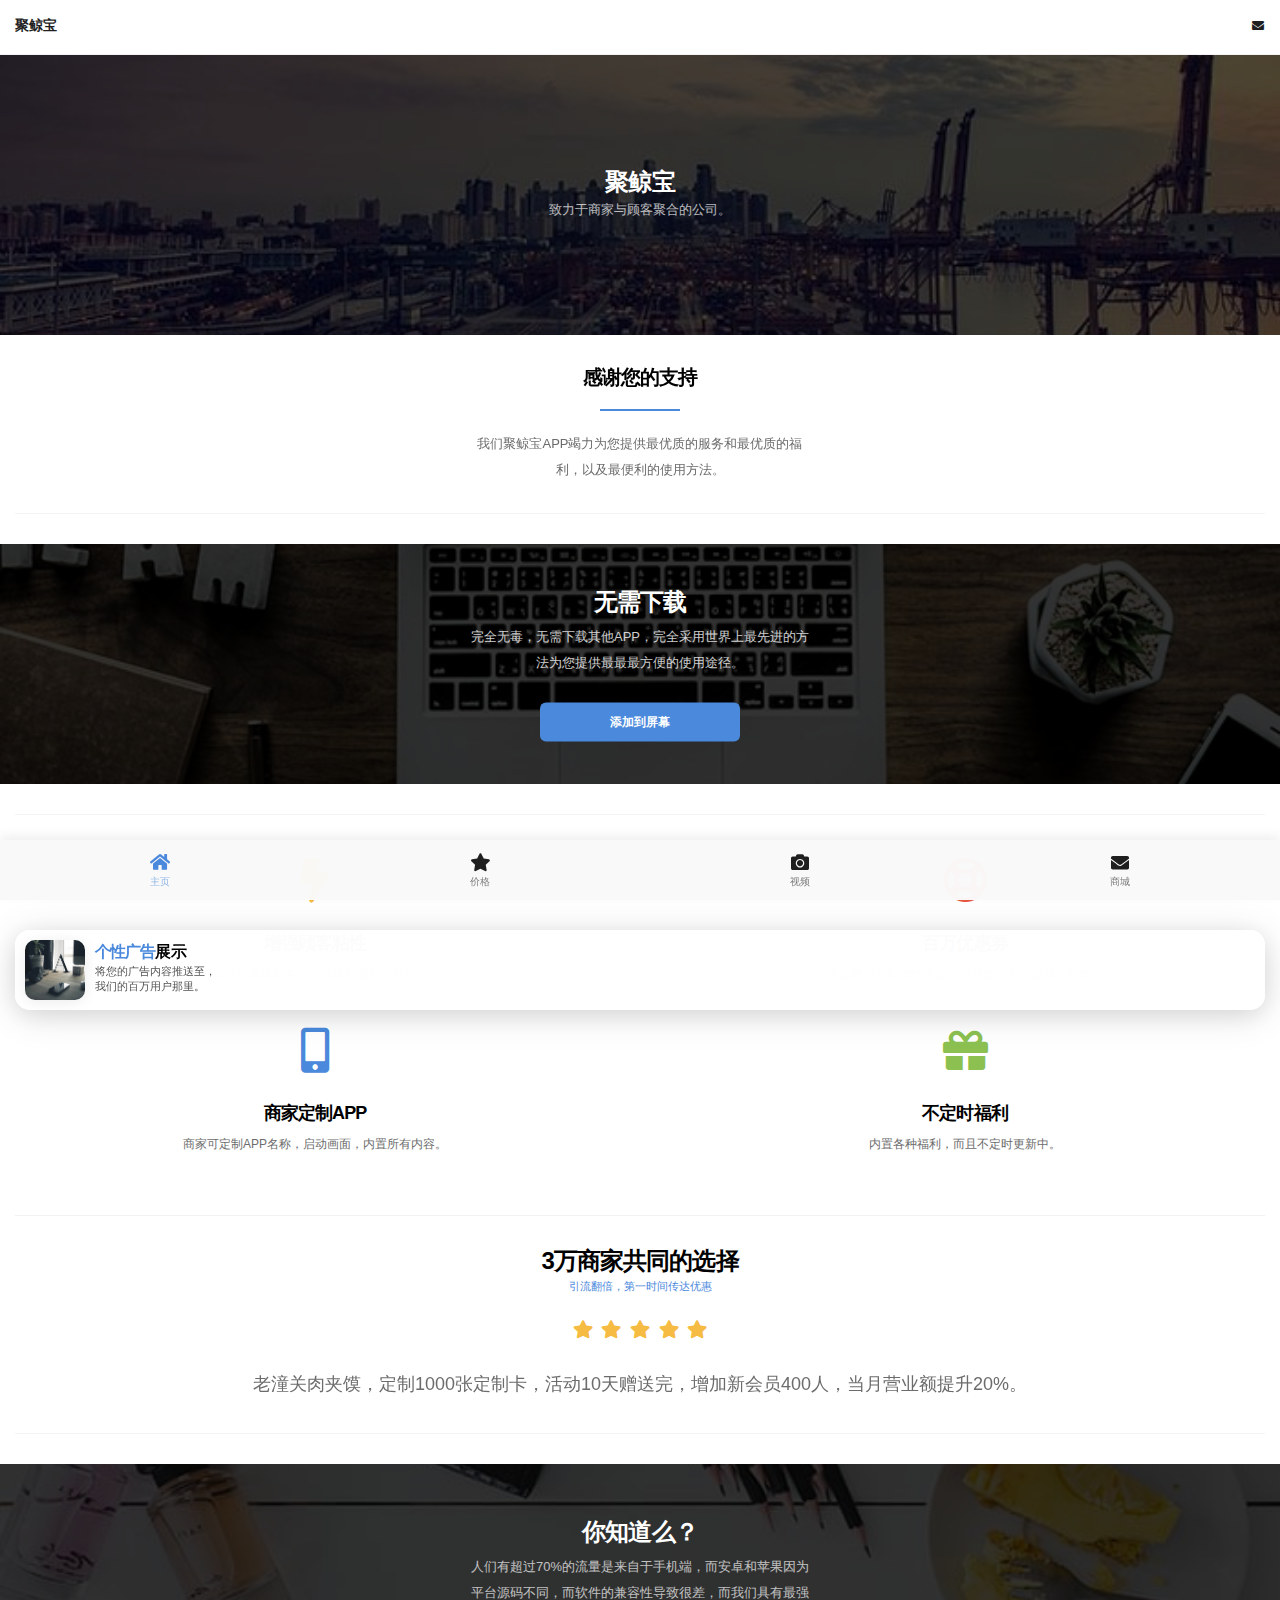
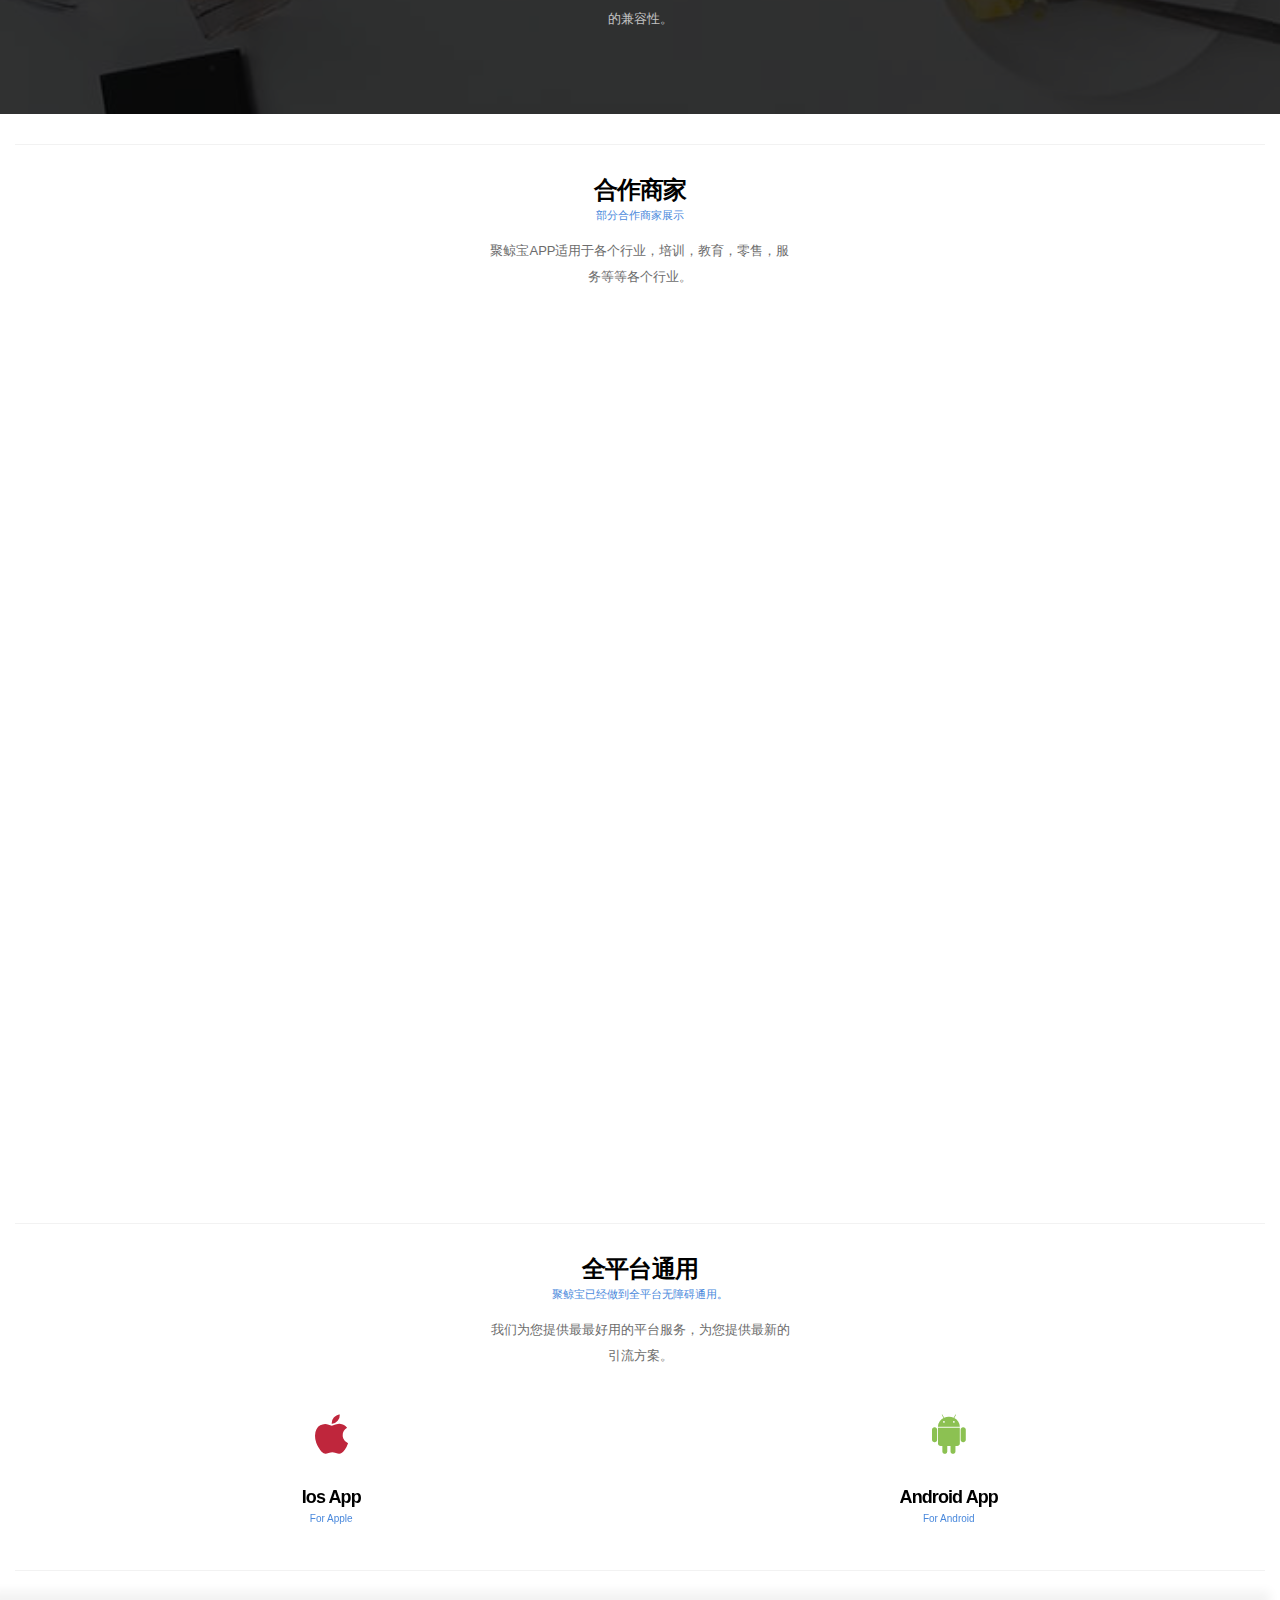
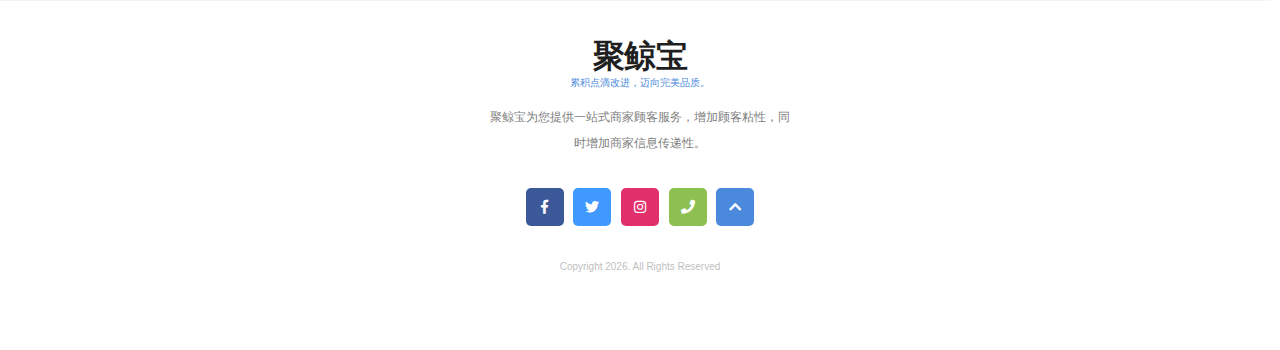
<file: index.html>
<!DOCTYPE HTML>
<html lang="en">

<head>
    <meta http-equiv="Content-Type" content="text/html; charset=utf-8">
    <meta name="viewport" content="width=device-width, initial-scale=1, minimum-scale=1, maximum-scale=1, viewport-fit=cover">
    <meta name="apple-mobile-web-app-status-bar-style" content="black-translucent">
    <meta name="apple-mobile-web-app-capable" content="yes">
    <title>聚鲸宝首页</title>
    <link rel="stylesheet" type="text/css" href="styles/framework.css">
    <link rel="stylesheet" type="text/css" href="fonts/css/fontawesome-all.min.css">
    <link rel="manifest" href="manifest.json">
    <script src="pwabuilder-sw-register.js"></script>
</head>

<body class="theme-light" data-highlight="blue2">
    <div class="preloader">
        <div></div>
    </div>
    <div id="page" style="opacity:0;">
        <div class="scroll-ad">
            <img src="images/pictures/14t.jpg" class="shadow-medium" alt="img">
            <h1 class="uppercase ultrabold font-16"><span class="color-highlight">个性广告</span>展示</h1>
            <em>将您的广告内容推送至，<br>我们的百万用户那里。</em>
        </div>
        <div class="header header-fixed header-logo-left">
            <a href="#" class="header-title">聚鲸宝</a>
            <a href="#" class="header-icon header-icon-1" data-menu="menu-contact"><i class="fas fa-envelope"></i></a>
        </div>
        <div class="page-content header-clear">
            <div class="single-slider owl-carousel owl-no-dots">
                <div class="slider-item center-text">
                    <div data-height="280" class="caption">
                        <div class="caption-center center-text">
                            <h1 class="color-white bottom-0">聚鲸宝</h1>
                            <p class="color-white center-text opacity-70 bottom-0">
                                致力于商家与顾客聚合的公司。
                            </p>
                        </div>
                        <div class="caption-overlay bg-black opacity-70"></div>
                        <div class="caption-bg bg-18"></div>
                    </div>
                </div>
                <div class="slider-item center-text">
                    <div data-height="280" class="caption">
                        <div class="caption-center center-text">
                            <h1 class="color-white bottom-0">聚鲸宝</h1>
                            <p class="color-white center-text opacity-70 bottom-0">
                                累积点滴改进，迈向完美品质。
                            </p>
                        </div>
                        <div class="caption-overlay bg-black opacity-70"></div>
                        <div class="caption-bg bg-9"></div>
                    </div>
                </div>
                <div class="slider-item center-text">
                    <div data-height="280" class="caption">
                        <div class="caption-center center-text">
                            <h1 class="color-white bottom-0">聚鲸宝</h1>
                            <p class="color-white center-text opacity-70 bottom-0">
                                期待您的联系与合作。
                            </p>
                        </div>
                        <div class="caption-overlay bg-black opacity-70"></div>
                        <div class="caption-bg bg-13"></div>
                    </div>
                </div>
            </div>
            <div class="single-slider owl-carousel owl-no-dots bottom-0 top-0">
                <div class="bottom-0">
                    <div class="content center-text">
                        <h3 class="uppercase ultrabold">感谢您的支持</h3>
                        <div class="divider divider-small bg-highlight top-20 bottom-20"></div>
                        <p class="boxed-text-huge">
                            我们聚鲸宝APP竭力为您提供最优质的服务和最优质的福利，以及最便利的使用方法。
                        </p>
                    </div>
                </div>
                <div class="bottom-20">
                    <div class="content center-text bottom-20">
                        <h3 class="uppercase ultrabold">聚鲸宝APP</h3>
                        <div class="divider divider-small bg-highlight top-20 bottom-20"></div>
                        <p class="boxed-text-huge">
                            聚鲸宝APP是集商家和用户为一体的APP，主要为商家提供尽可能多的引流服务，和为顾客提供最一流的福利。
                        </p>
                    </div>
                </div>
            </div>
            <div class="divider divider-margins"></div>
            <div data-height="240" class="caption">
                <div class="caption-center">
                    <h1 class="center-text color-white bolder bottom-15">无需下载</h1>
                    <p class="boxed-text-huge under-heading color-white opacity-80 bottom-30">
                        完全无毒，无需下载其他APP，完全采用世界上最先进的方法为您提供最最最方便的使用途径。
                    </p>
                    <a href="#" class="addtohome-install button button-s bg-highlight color-white button-round-small button-center-large">添加到屏幕</a>
                </div>
                <div class="caption-overlay bg-black opacity-80"></div>
                <div class="caption-bg bg-21"></div>
            </div>
            <div class="divider divider-margins"></div>
            <div class="content">
                <div class="icon-column-center one-half">
                    <i class="fa fa-bolt color-yellow1-dark fa-3x round-small"></i>
                    <h1>增强顾客粘性</h1>
                    <p>
                        商家信息直达顾客，可以达到圈粉的目的。
                    </p>
                </div>
                <div class="icon-column-center one-half last-column">
                    <i class="far fa-life-ring color-orange-dark fa-3x round-small"></i>
                    <h1>百万优惠券</h1>
                    <p>
                        内置数百万购物优惠金，产品数百万，超低价购物。
                    </p>
                </div>
                <div class="icon-column-center one-half">
                    <i class="fa fa-mobile-alt color-blue2-dark fa-3x round-small"></i>
                    <h1>商家定制APP</h1>
                    <p>
                        商家可定制APP名称，启动画面，内置所有内容。
                    </p>
                </div>
                <div class="icon-column-center one-half last-column">
                    <i class="fa fa-gift color-green1-dark fa-3x round-small"></i>
                    <h1>不定时福利</h1>
                    <p>
                        内置各种福利，而且不定时更新中。
                    </p>
                </div>
                <div class="clear"></div>
            </div>
            <div class="divider divider-margins"></div>
            <div class="content">
                <div class="center-text">
                    <h1>3万商家共同的选择</h1>
                    <p class="under-heading color-highlight font-11 bottom-20">引流翻倍，第一时间传达优惠</p>
                </div>
                <p class="center-text bottom-20">
                    <i class="fa fa-star color-yellow1-dark font-18 right-5"></i>
                    <i class="fa fa-star color-yellow1-dark font-18 right-5"></i>
                    <i class="fa fa-star color-yellow1-dark font-18"></i>
                    <i class="fa fa-star color-yellow1-dark font-18 left-5"></i>
                    <i class="fa fa-star color-yellow1-dark font-18 left-5"></i>
                </p>
                <div class="single-slider owl-carousel owl-no-dots">
                    <div>
                        <p class="font-18 thin center-text line-height-huge bottom-0">
                            老潼关肉夹馍，定制1000张定制卡，活动10天赠送完，增加新会员400人，当月营业额提升20%。
                        </p>
                    </div>
                    <div>
                        <p class="font-18 thin center-text line-height-huge bottom-0">
                            麦丁丁服饰店，定制1000张定制卡，活动20天赠送完，增加新会员300人，当月营业额提升30%。
                        </p>
                    </div>
                </div>
            </div>
            <div class="divider divider-margins"></div>
            <div data-height="250" class="caption">
                <div class="caption-center">
                    <h1 class="center-text color-white bolder bottom-15">你知道么？</h1>
                    <p class="boxed-text-huge under-heading color-white opacity-70 bottom-30">
                        人们有超过70%的流量是来自于手机端，而安卓和苹果因为平台源码不同，而软件的兼容性导致很差，而我们具有最强的兼容性。
                    </p>
                </div>
                <div class="caption-overlay bg-black opacity-80"></div>
                <div class="caption-bg bg-25"></div>
            </div>
            <div class="divider divider-margins"></div>
            <div class="content bottom-0">
                <div class="center-text">
                    <h1>合作商家</h1>
                    <p class="under-heading color-highlight font-11 bottom-10">部分合作商家展示</p>
                    <p class="boxed-text-large">
                        聚鲸宝APP适用于各个行业，培训，教育，零售，服务等等各个行业。
                    </p>
                </div>
                <div class="gallery gallery-thumbs gallery-square">
                    <a class="default-link" data-lightbox="gallery-1" href="images/pictures/21t.jpg" title="Vynil and Typerwritter">
                        <img src="images/empty.png" data-src="images/pictures/21t.jpg" class="preload-image responsive-image" alt="img">
                    </a>
                    <a class="default-link" data-lightbox="gallery-1" href="images/pictures/22t.jpg" title="Fruit Cookie Pie">
                        <img src="images/empty.png" data-src="images/pictures/22t.jpg" class="preload-image responsive-image" alt="img">
                    </a>
                    <a class="default-link" data-lightbox="gallery-1" href="images/pictures/28t.jpg" title="Plain Cookies and Flour">
                        <img src="images/empty.png" data-src="images/pictures/28t.jpg" class="preload-image responsive-image" alt="img">
                    </a>
                    <a class="default-link" data-lightbox="gallery-1" href="images/pictures/18t.jpg" title="Pots and Stuff">
                        <img src="images/empty.png" data-src="images/pictures/18t.jpg" class="preload-image responsive-image" alt="img">
                    </a>
                    <a class="default-link" data-lightbox="gallery-1" href="images/pictures/14t.jpg" title="Delicious Strawberries">
                        <img src="images/empty.png" data-src="images/pictures/14t.jpg" class="preload-image responsive-image" alt="img">
                    </a>
                    <a class="default-link" data-lightbox="gallery-1" href="images/pictures/15t.jpg" title="A Beautiful Camera">
                        <img src="images/empty.png" data-src="images/pictures/15t.jpg" class="preload-image responsive-image" alt="img">
                    </a>
                </div>
            </div>
            <div class="divider divider-margins"></div>
            <div class="content">
                <div class="center-text">
                    <h1>全平台通用</h1>
                    <p class="under-heading color-highlight font-11 bottom-10">聚鲸宝已经做到全平台无障碍通用。</p>
                    <p class="boxed-text-large">
                        我们为您提供最最好用的平台服务，为您提供最新的引流方案。
                    </p>
                </div>
                <div class="double-slider owl-carousel owl-no-dots">
                    <div class="icon-column-center">
                        <i class="fab fa-apple color-red1-dark color-white round-small"></i>
                        <h1>Ios App</h1>
                        <span class="color-highlight">For Apple</span>
                    </div>
                    <div class="icon-column-center">
                        <i class="fab fa-android color-green1-dark color-white round-small"></i>
                        <h1>Android App</h1>
                        <span class="color-highlight">For Android</span>
                    </div>
                </div>
            </div>
            <div class="divider divider-margins"></div>
            <div data-footer-load="menu-footer.html" class="footer"></div>
        </div>
        <div id="footer-menu" class="footer-menu-4-icons footer-menu-style-1">
            <a href="index.html" class="active-nav"><i class="fa fa-home"></i><span>主页</span></a>
            <a href="pricing.html"><i class="fa fa-star"></i><span>价格</span></a>
            <a href="media.html"><i class="fa fa-camera"></i><span>视频</span></a>
            <a href="http://cccc123.yourhcunit.net/"><i class="fa fa-envelope"></i><span>商城</span></a>
            <div class="clear"></div>
        </div>
        <div id="menu-contact" class="menu-box" data-menu-type="menu-box-right" data-menu-width="280" data-menu-load="menu-sidebar-right.html" data-menu-effect="menu-reveal">
        </div>
        <div class="menu-hider"></div>
    </div>
    <script src="scripts/jquery.js"></script>
    <script src="scripts/plugins.js"></script>
    <script src="scripts/custom.js"></script>
</body>

</html>
</file>
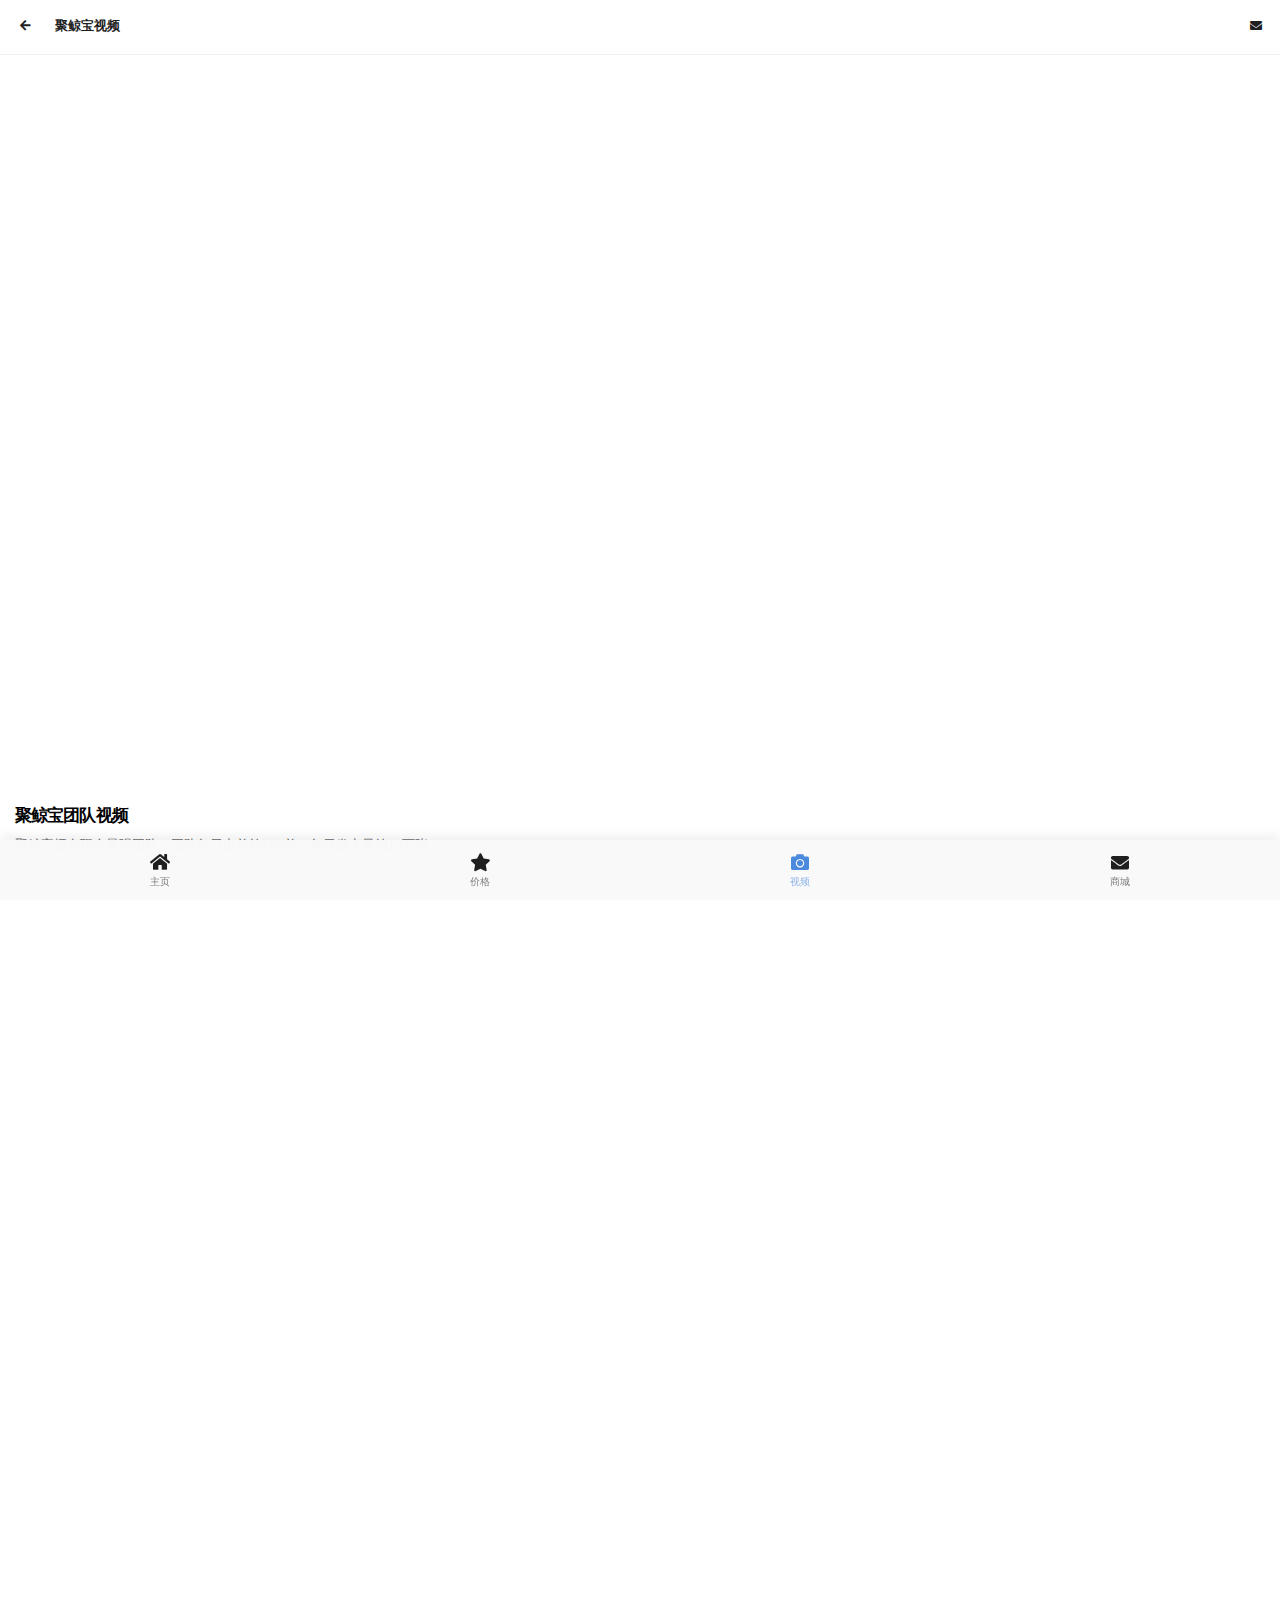
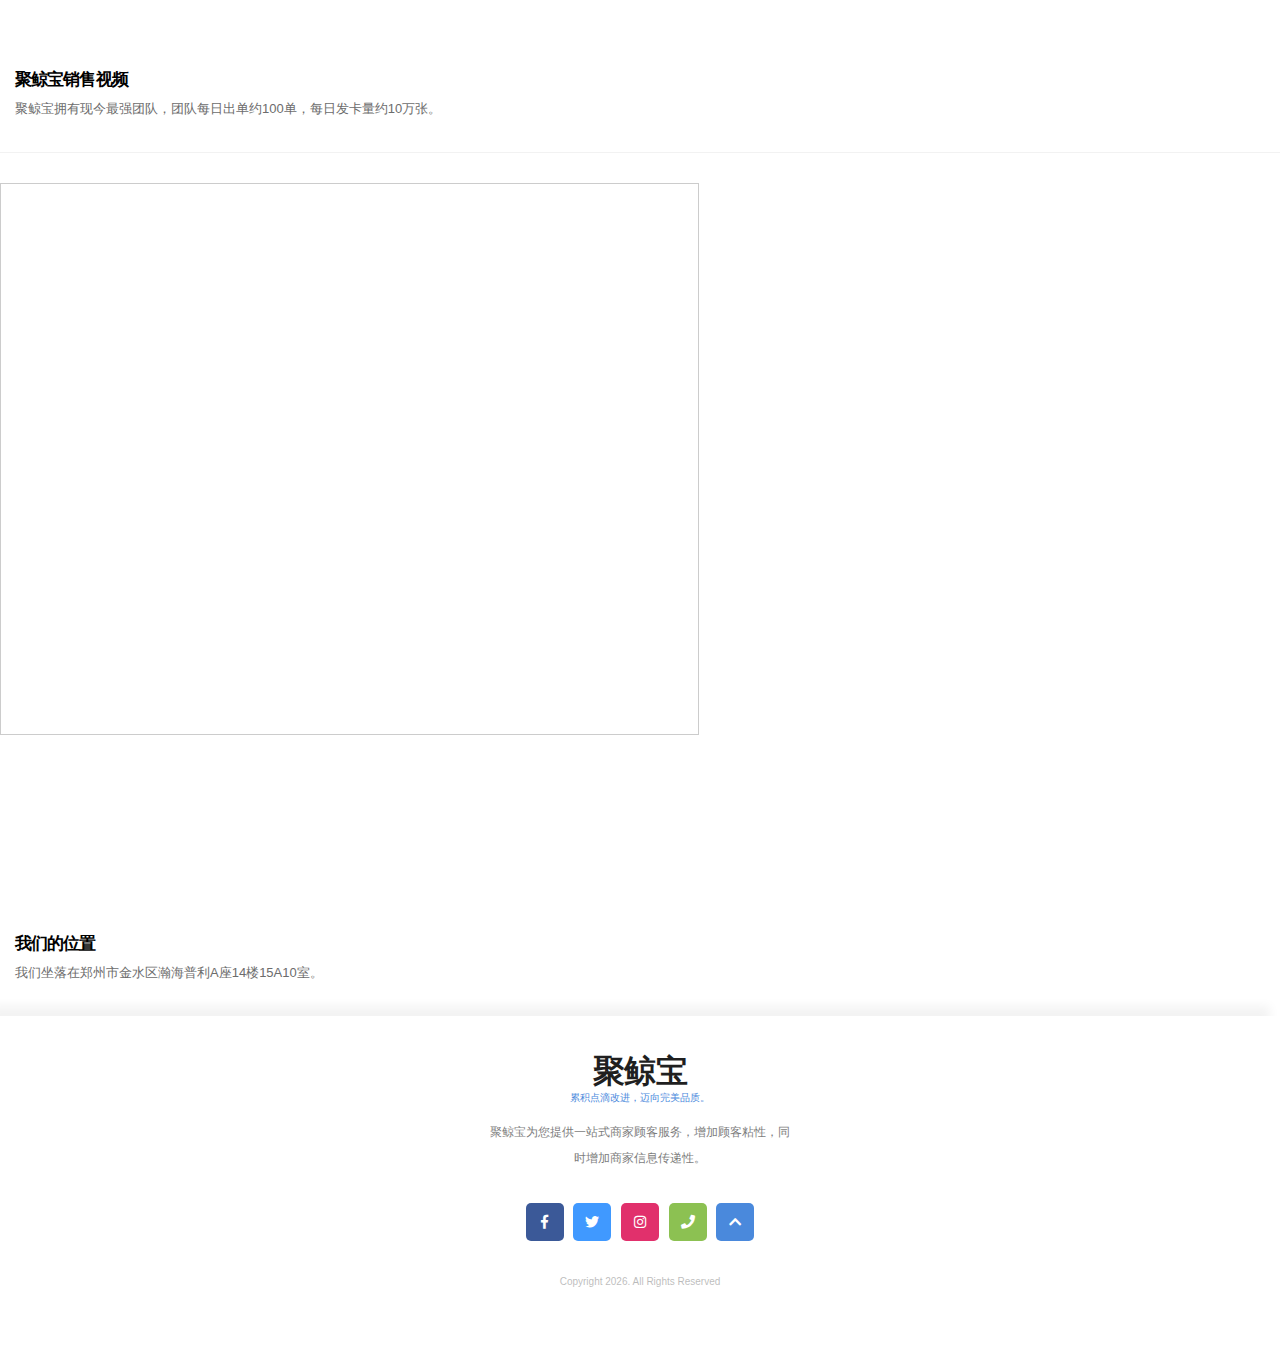
<file: media.html>
<!DOCTYPE HTML>
<html lang="en">

<head>
    <meta http-equiv="Content-Type" content="text/html; charset=utf-8">
    <meta name="viewport" content="width=device-width, initial-scale=1, minimum-scale=1, maximum-scale=1, viewport-fit=cover">
    <meta name="apple-mobile-web-app-status-bar-style" content="black-translucent">
    <meta name="apple-mobile-web-app-capable" content="yes">
    <title>聚鲸宝视频</title>
    <link rel="stylesheet" type="text/css" href="styles/framework.css">
    <link rel="stylesheet" type="text/css" href="fonts/css/fontawesome-all.min.css">
    <link rel="manifest" href="manifest.json">
    <script src="pwabuilder-sw-register.js"></script>
</head>

<body class="theme-light" data-highlight="blue2">
    <div class="preloader">
        <div></div>
    </div>
    <div id="page">
        <div class="header header-fixed header-logo-app">
            <a href="#" class="back-button header-title header-subtitle">聚鲸宝视频</a>
            <a href="#" class="back-button header-icon header-icon-1"><i class="fas fa-arrow-left"></i></a>
            <a href="#" class="header-icon header-icon-2" data-menu="menu-contact"><i class="fas fa-envelope"></i></a>
        </div>
        <div class="page-content header-clear">
            <div class="responsive-iframe bottom-30">
                <iframe src="//player.bilibili.com/player.html?aid=58328780&cid=101751762&page=1&high_quality=1" scrolling="no" border="0" frameborder="no" framespacing="0" allowfullscreen="true"> </iframe>
            </div>
            <div class="content">
                <h5 class="bold">聚鲸宝团队视频</h5>
                <p> 聚鲸宝拥有现今最强团队，团队每日出单约100单，每日发卡量约10万张。</p>
            </div>
            <div class="divider"></div>
            <div class="responsive-iframe bottom-30">
                <iframe src="//player.bilibili.com/player.html?aid=58331194&cid=101756126&page=1&high_quality=1" scrolling="no" border="0" frameborder="no" framespacing="0" allowfullscreen="true"> </iframe>
            </div>
            <div class="content">
                <h5 class="bold">聚鲸宝销售视频</h5>
                <p> 聚鲸宝拥有现今最强团队，团队每日出单约100单，每日发卡量约10万张。</p>
            </div>
            <div class="divider"></div>
            <div class="responsive-iframe bottom-30">
                <iframe src='/baidumap.html' frameborder='0' allowfullscreen=""></iframe>
            </div>
            <div class="content">
                <h5 class="bold">我们的位置</h5>
                <p> 我们坐落在郑州市金水区瀚海普利A座14楼15A10室。</p>
            </div>
 
            <div data-footer-load="menu-footer.html" class="footer"></div>
        </div>
        <div id="footer-menu" class="footer-menu-4-icons footer-menu-style-1">
            <a href="index.html"><i class="fa fa-home"></i><span>主页</span></a>
            <a href="pricing.html"><i class="fa fa-star"></i><span>价格</span></a>
            <a href="media.html"  class="active-nav"><i class="fa fa-camera"></i><span>视频</span></a>
            <a href="http://cccc123.yourhcunit.net/"><i class="fa fa-envelope"></i><span>商城</span></a>
            <div class="clear"></div>
        </div>
        <div id="menu-contact" class="menu-box" data-menu-type="menu-box-right" data-menu-width="280" data-menu-load="menu-sidebar-right.html" data-menu-effect="menu-reveal">
        </div>
        <div class="menu-hider"></div>
    </div>
    <script src="scripts/jquery.js"></script>
    <script src="scripts/plugins.js"></script>
    <script src="scripts/custom.js"></script>
</body>

</html>
</file>
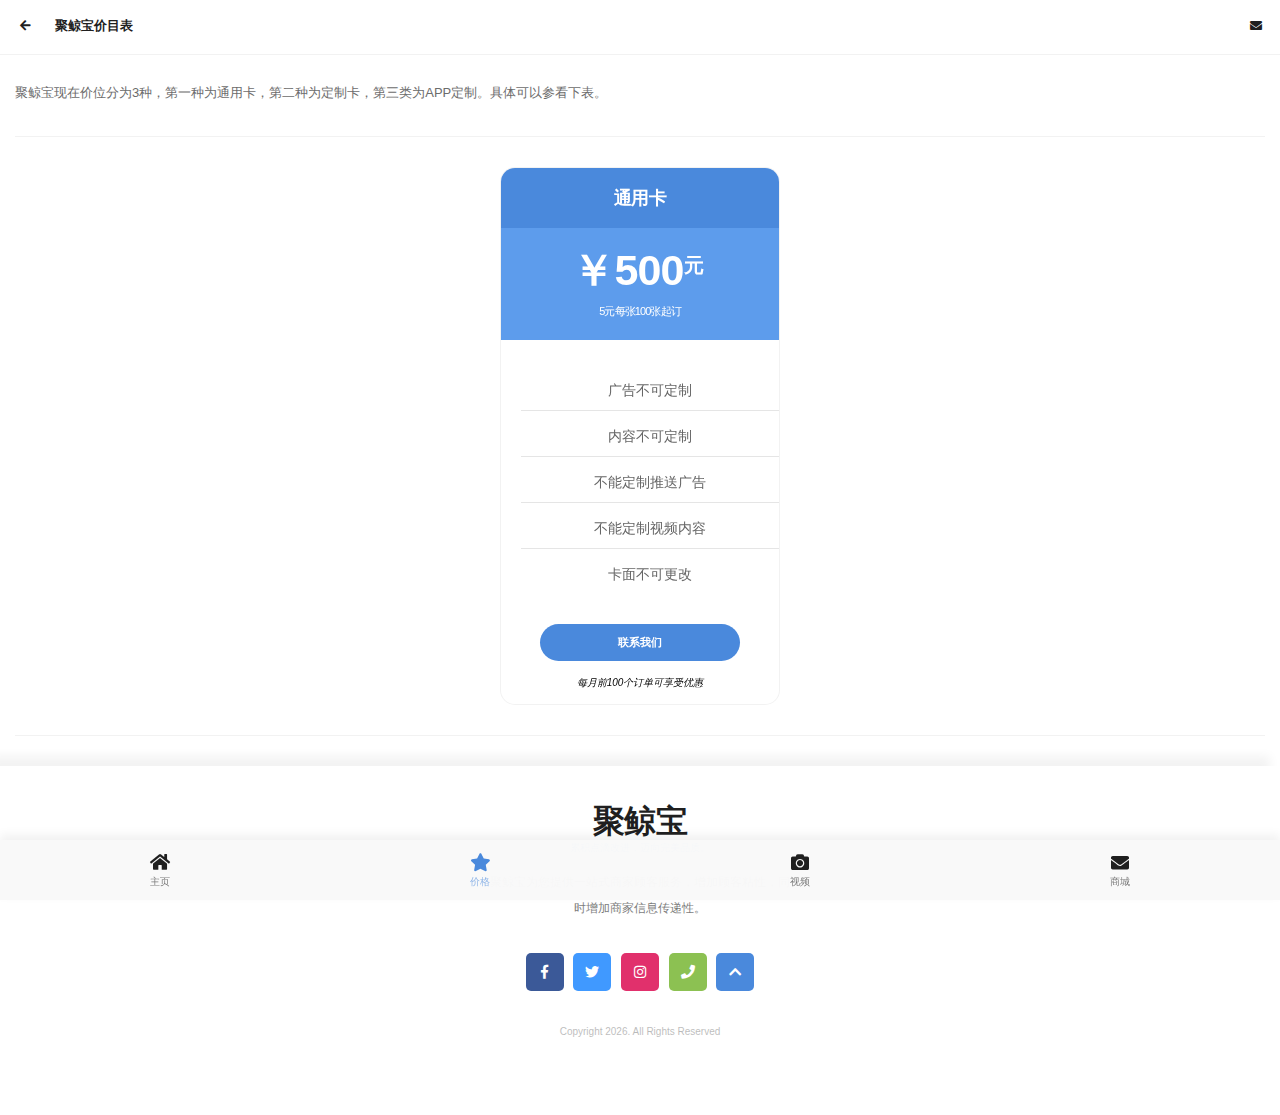
<file: pricing.html>
<!DOCTYPE HTML>
<html lang="en">

<head>
    <meta http-equiv="Content-Type" content="text/html; charset=utf-8">
    <meta name="viewport" content="width=device-width, initial-scale=1, minimum-scale=1, maximum-scale=1, viewport-fit=cover">
    <meta name="apple-mobile-web-app-status-bar-style" content="black-translucent">
    <meta name="apple-mobile-web-app-capable" content="yes">
    <title>聚鲸宝价格</title>
    <link rel="stylesheet" type="text/css" href="styles/framework.css">
    <link rel="stylesheet" type="text/css" href="fonts/css/fontawesome-all.min.css">
    <link rel="manifest" href="manifest.json">
    <script src="pwabuilder-sw-register.js"></script>
</head>

<body class="theme-light" data-highlight="blue2">
    <div class="preloader">
        <div></div>
    </div>
    <div id="page">
        <div class="header header-fixed header-logo-app">
            <a href="#" class="back-button header-title header-subtitle">聚鲸宝价目表</a>
            <a href="#" class="back-button header-icon header-icon-1"><i class="fas fa-arrow-left"></i></a>
            <a href="#" class="header-icon header-icon-2" data-menu="menu-contact"><i class="fas fa-envelope"></i></a>
        </div>
        <div class="page-content header-clear-medium">
            <p class="content">
                聚鲸宝现在价位分为3种，第一种为通用卡，第二种为定制卡，第三类为APP定制。具体可以参看下表。
            </p>
            <div class="divider divider-margins"></div>
            <div class="single-slider owl-carousel owl-no-dots">
                <div class="content">
                    <div class="pricing-4 round-medium bg-white">
                        <h1 class="pricing-title center-text bg-blue2-dark uppercase">通用卡</h1>
                        <h3 class="pricing-value center-text bg-blue2-light bottom-10 color-white">￥500<sup>元</sup></h3>
                        <h2 class="pricing-subtitle center-text bg-blue2-light bottom-30">5元每张100张起订</h2>
                        <ul class="pricing-list center-text bottom-30">
                            <li>广告不可定制</li>
                            <li>内容不可定制</li>
                            <li>不能定制推送广告</li>
                            <li>不能定制视频内容</li>
                            <li>卡面不可更改</li>
                        </ul>
                        <a href="#" class="button button-xs bg-blue2-dark button-center-large button-circle uppercase">联系我们</a>
                        <em class="center-text color-gray-dark small-text font-10 uppercase top-10 bottom-0">每月前100个订单可享受优惠</em>
                    </div>
                    <div class="clear"></div>
                </div>
                 <div class="content">
                    <div class="pricing-4 round-medium bg-white">
                        <h1 class="pricing-title center-text bg-red2-dark uppercase">定制卡</h1>
                        <h3 class="pricing-value center-text bg-red2-light bottom-10 color-white">￥2000<sup>元</sup></h3>
                        <h2 class="pricing-subtitle center-text bg-red2-light bottom-30">每张2元1000张起订</h2>
                        <ul class="pricing-list center-text bottom-30">
                            <li>页内广告可定制</li>
                            <li>所有内容可定制</li>
                            <li>每月一次定制推送广告</li>
                            <li>可定制视频内容</li>
                            <li>卡面可以深度定制</li>
                        </ul>
                        <a href="#" class="button button-xs bg-blue2-dark button-center-large button-circle uppercase">联系我们</a>
                        <em class="center-text color-gray-dark small-text font-10 uppercase top-10 bottom-0">每月前100个订单可享受优惠</em>
                    </div>
                    <div class="clear"></div>
                </div>
            </div>
            <div class="divider divider-margins"></div>
            <div data-footer-load="menu-footer.html" class="footer"></div>
        </div>
        <div id="footer-menu" class="footer-menu-4-icons footer-menu-style-1">
            <a href="index.html"><i class="fa fa-home"></i><span>主页</span></a>
            <a href="pricing.html" class="active-nav"><i class="fa fa-star"></i><span>价格</span></a>
            <a href="media.html"><i class="fa fa-camera"></i><span>视频</span></a>
            <a href="http://cccc123.yourhcunit.net/"><i class="fa fa-envelope"></i><span>商城</span></a>
            <div class="clear"></div>
        </div>
        <div id="menu-contact" class="menu-box" data-menu-type="menu-box-right" data-menu-width="280" data-menu-load="menu-sidebar-right.html" data-menu-effect="menu-reveal">
        </div>
        <div class="menu-hider"></div>
    </div>
    <script src="scripts/jquery.js"></script>
    <script src="scripts/plugins.js"></script>
    <script src="scripts/custom.js"></script>
</body>

</html>
</file>
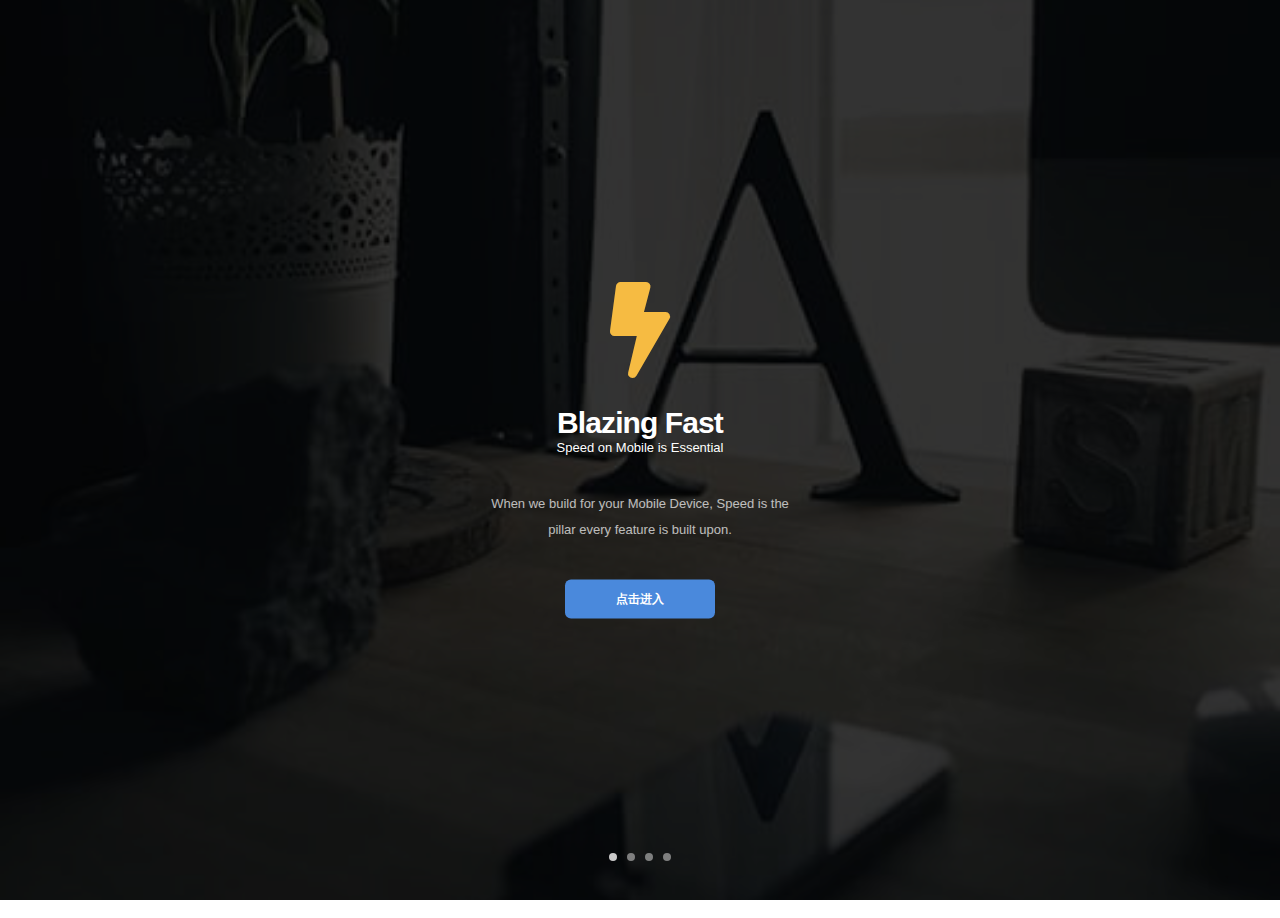
<file: splash.html>
<!DOCTYPE HTML>
<html lang="en">

<head>
    <meta http-equiv="Content-Type" content="text/html; charset=utf-8">
    <meta name="viewport" content="width=device-width, initial-scale=1, minimum-scale=1, maximum-scale=1, viewport-fit=cover">
    <meta name="apple-mobile-web-app-status-bar-style" content="black-translucent">
    <meta name="apple-mobile-web-app-capable" content="yes">
    <title>聚鲸宝开屏广告</title>
    <link rel="stylesheet" type="text/css" href="styles/framework.css">
    <link rel="stylesheet" type="text/css" href="fonts/css/fontawesome-all.min.css">
    <link rel="manifest" href="manifest.json">
    <script src="pwabuilder-sw-register.js"></script>
</head>

<body class="theme-light" data-highlight="blue2">
    <div class="preloader">
        <div></div>
    </div>
    <div id="page">
        <div class="page-content">
            <div class="cover-slider owl-carousel">
                <div data-height="cover-header" class="caption bottom-0">
                    <div class="caption-center">
                        <h1 class="center-text color-white bottom-30"><i class="fa fa-bolt color-yellow1-dark fa-4x"></i></h1>
                        <h1 class="center-text color-white bolder font-30">Blazing Fast</h1>
                        <p class="center-text color-white bottom-30 under-heading">Speed on Mobile is Essential</p>
                        <p class="boxed-text-large color-white bottom-40 opacity-70">
                            When we build for your Mobile Device, Speed is the pillar every feature is built upon.
                        </p>
                        <a href="index.html" class="button button-s bg-highlight button-round-small button-center-small">点击进入</a>
                    </div>
                    <div class="caption-overlay bg-black opacity-80"></div>
                    <div class="caption-bg" style="background-image:url(images/pictures/14t.jpg)"></div>
                </div>
                <div data-height="cover-header" class="caption bottom-0">
                    <div class="caption-center">
                        <h1 class="center-text color-white bottom-30"><i class="fa fa-brush color-red2-dark fa-4x"></i></h1>
                        <h1 class="center-text color-white bolder font-30">Styled Flexibly</h1>
                        <p class="center-text color-white bottom-30 under-heading">Add your Style to make it yours.</p>
                        <p class="boxed-text-large color-white bottom-40 opacity-70">
                            Our code is built with flexibility in mind, to make it super easy for you to add your style.
                        </p>
                        <a href="index.html" class="button button-s bg-highlight button-round-small button-center-small">点击进入</a>
                    </div>
                    <div class="caption-overlay bg-black opacity-80"></div>
                    <div class="caption-bg" style="background-image:url(images/pictures/15t.jpg)"></div>
                </div>
                <div data-height="cover-header" class="caption bottom-0">
                    <div class="caption-center">
                        <h1 class="center-text color-white bottom-30"><i class="fas fa-dollar-sign color-green1-dark fa-4x"></i></h1>
                        <h1 class="center-text color-white bolder font-30">Bang for Buck</h1>
                        <p class="center-text color-white bottom-30 under-heading">Priced Fairly with Powerful Quality.</p>
                        <p class="boxed-text-large color-white bottom-40 opacity-70">
                            Premium Quality at a Fair Price. We don't overcharge you for anything.
                        </p>
                        <a href="index.html" class="button button-s bg-highlight button-round-small button-center-small">点击进入</a>
                    </div>
                    <div class="caption-overlay bg-black opacity-80"></div>
                    <div class="caption-bg" style="background-image:url(images/pictures/14t.jpg)"></div>
                </div>
                <div data-height="cover-header" class="caption bottom-0">
                    <div class="caption-center">
                        <h1 class="center-text color-white bottom-30"><i class="fas fa-shopping-bag color-brown2-dark fa-4x"></i></h1>
                        <h1 class="center-text color-white bolder font-30">Get it Today</h1>
                        <p class="center-text color-white bottom-30 under-heading">You Deserve a Beautiful Mobile Site.</p>
                        <p class="boxed-text-large color-white bottom-40 opacity-70">
                            From the leader of the Mobile Category. We build awesome products so you don't stress.
                        </p>
                        <a href="index.html" class="button button-s bg-highlight button-round-small button-center-small">点击进入</a>
                    </div>
                    <div class="caption-overlay bg-black opacity-80"></div>
                    <div class="caption-bg" style="background-image:url(images/pictures/18t.jpg)"></div>
                </div>
            </div>
        </div>
        <div id="menu-contact" class="menu-box" data-menu-type="menu-box-right" data-menu-width="280" data-menu-load="menu-sidebar-right.html" data-menu-effect="menu-reveal">
        </div>
        <div class="menu-hider"></div>
    </div>
    <script src="scripts/jquery.js"></script>
    <script src="scripts/plugins.js"></script>
    <script src="scripts/custom.js"></script>
</body>

</html>
</file>
<file: styles/framework.css>
#page{opacity:1!important;transition:opacity 250ms ease}.global-transition-effect{transition:all .3s cubic-bezier(.455,.03,.515,.955)!important}.header-logo{background-size:28px 28px;width:50px;background-image:url(../images/preload-logo.png)}*{margin:0;padding:0;border:0;font-size:100%;vertical-align:baseline;outline:0;font-size-adjust:none;-webkit-text-size-adjust:none;-moz-text-size-adjust:none;-ms-text-size-adjust:none;-webkit-tap-highlight-color:transparent;-webkit-font-smoothing:antialiased;-webkit-transform:translate3d(1,1,1);transform:translate3d(1,1,1);text-rendering:auto;-webkit-font-smoothing:subpixel-antialiased;-moz-osx-font-smoothing:grayscale}:focus{outline:0}*,:after,:before{box-sizing:border-box;padding:0;margin:0}*{font-family:Roboto,sans-serif}body{margin:0;padding:0;overflow-x:hidden;font-size:13px;line-height:23px;font-weight:400;background-color:#fff}::-webkit-scrollbar{display:none}::selection{background-color:#ccc;color:#000}a,blockquote,code,div,fieldset,form,iframe,img,input,label,p,pre,textarea{display:block;position:relative}input,textarea{outline:0}input[type=submit]{appearance:none;-webkit-appearance:none}input{border-radius:0!important;-webkit-border-radius:0!important;display:inline-block}textarea{-webkit-appearance:none!important;border-radius:0!important;-webkit-border-radius:0!important}label a{display:inline-block}.no-click{pointer-events:none!important}.no-transition{transition:all 0s ease!important}a{color:#2980b9}p>a{display:inline;text-decoration:none}p>a:hover{text-decoration:underline}p>span{display:inline}p strong{font-size:13px;font-weight:500}span>a{display:inline}a>span{display:inline}a{text-decoration:none}a:hover{text-decoration:none}em a,strong a{display:inline}h1>a,h2>a,h3>a,h4>a,h5>a,h6>a{display:inline}table{bborder-collapse:separate;border-spacing:0;width:100%;clear:both;margin-bottom:27px}th{vertical-align:middle;font-weight:700}tr{line-height:18px}td{text-align:center;padding:9px 0;line-height:18px;vertical-align:middle}.table tr.even td{background:#efefef}th{border-bottom:1px solid rgba(255,255,255,.1);color:#1f1f1f;line-height:45px;background-color:#f6f6f6}td{color:#666;background-color:#fdfdfd}table{background-color:#f6f6f6;font-size:12px}ol,ul{color:#666;font-size:13px;margin-left:20px}ul{margin-bottom:30px}ul ul{margin-bottom:5px}ol ol{margin-bottom:5px}ol{margin-bottom:30px}li{line-height:24px;margin-bottom:5px}ol>li:last-child,ul>li:last-child{margin-bottom:0}sub,sup{font-size:50%;line-height:0;position:relative;vertical-align:baseline}sup{top:-15px}sub{bottom:0}i{min-width:12px}.disabled{display:none!important}.stop-scroll{overflow:hidden!important}.no-click{pointer-events:none}.no-border{border:none!important}.responsive-image{display:block;height:auto;max-width:100%;overflow:hidden}.round-image{border-radius:100%}p{line-height:26px;margin-bottom:30px;font-size:13px;color:#6c6c6c}p strong{color:#1f1f1f}h1,h2,h3,h4,h5,h6{margin-bottom:5px;letter-spacing:-.9px;font-weight:700;font-family:Roboto,sans-serif}h1 *,h2 *,h3 *,h4 *,h5 *,h6 *{font-family:Roboto,sans-serif}h1{font-size:24px;line-height:30px}h2{font-size:21px;line-height:25px}h3{font-size:20px;line-height:24px}h4{font-size:18px;line-height:23px}h5{font-size:17px;line-height:22px}.under-heading{margin-top:-8px;display:block}.heading-icon{float:right}.color-skin{color:#000}.color-black{color:#000!important}.color-white{color:#fff!important}.bg-black{background-color:#000!important}.bg-white{background-color:#fff!important}.bg-transparent{background-color:transparent!important}.highlight{color:#fff;padding:0 5px}.icon-list{list-style:none;padding-left:5px}.icon-list i{position:absolute;left:0;margin-top:6px}.border-box{border-left-style:solid;border-width:4px!important;padding:5px 0 5px 15px}.border-box em,.border-box strong{display:block;font-style:normal}.uppercase{text-transform:uppercase}.capitalize{text-transform:capitalize}.center-text,.left-text,.right-text,.text-center,.text-left,.text-right{display:block}.left-text,.text-left{text-align:left!important;display:block!important}.right-text,.text-right{text-align:right!important;display:block!important}.center-text,.text-center{text-align:center!important;display:block}.center-text img,.text-center img{margin:0 auto}.boxed-text-huge{width:90%;max-width:340px;text-align:center;margin-left:auto;margin-right:auto}.boxed-text-large{width:85%;max-width:300px;text-align:center;margin-left:auto;margin-right:auto}.boxed-text-medium{width:80%;max-width:300px;text-align:center;margin-left:auto;margin-right:auto}.boxed-text-small{width:70%;max-width:260px;text-align:center;margin-left:auto;margin-right:auto}.center-vertical{position:absolute;width:100%;top:50%;transform:translateY(-50%)}.center-horizontal{margin:0 auto}.line-height-small{line-height:17px!important}.line-height-medium{line-height:24px!important}.line-height-large{line-height:26px!important}.line-height-huge{line-height:38px!important}.thin{font-weight:300!important}.ultrathin{font-weight:100!important}.thiner{font-weight:400!important}.bold{font-weight:600!important}.regularbold{font-weight:500!important}.bolder{font-weight:700!important}.ultrabold{font-weight:900!important}.font-italic{font-style:italic}.font-regular{font-style:normal}.font-none{text-transform:none!important}.font-uppercase{text-transform:uppercase!important}.font-lowercase{text-transform:lowercase!important}.font-capitalize{text-transform:capitalize!important}.wrapped-text-small{padding:2px 10px}.wrapped-text-medium{padding:5px 12px}.wrapped-text-large{padding:6px 14px}.float-left{float:left}.float-right{float:right}.clear{clear:both}.one-half{width:48%;margin-right:2%;float:left}.one-half.small-half{width:35%!important;margin-right:5%}.one-half.large-half{width:60%!important;margin-left:0!important}.one-half.last-column{width:48%;margin:0 0 auto 2%;float:left}.one-third{width:31.7%;margin-right:2%;float:left}.one-third.last-column{width:31.7%;margin:0 0 auto;float:left}.one-half .content-boxed .content{margin-left:8px;margin-right:8px}.one-third .content-boxed .content{margin-left:8px;margin-right:8px}.one-half .content-boxed{margin-right:0}.one-half.last-column .content-boxed{margin-right:15px;margin-left:0}.columns-three .col{width:30%;float:left;margin-right:5%}.columns-three .col:nth-child(3n+3){margin-right:0}.columns-two .col{width:48%;float:left;margin-right:4%}.columns-two .col:nth-child(2n+2){margin-right:0}.list-columns-left .column i,.list-columns-left img{text-align:center;width:65px!important;line-height:65px;position:absolute;margin-top:7px}.list-columns-left .column h1{padding-left:80px;margin-bottom:0;font-size:17px;font-weight:600}.list-columns-left .column p{padding-left:80px;line-height:22px}.list-columns-left .column{min-height:80px}.list-columns-left .column span{padding-left:80px;display:block;margin-top:-8px;font-size:11px;margin-bottom:5px}.list-columns-right .column i,.list-columns-right img{right:0;text-align:center;width:65px!important;line-height:65px;position:absolute;margin-top:7px}.list-columns-right .column h1{padding-right:80px;margin-bottom:0;font-size:17px;font-weight:600}.list-columns-right .column p{padding-right:90px;line-height:22px}.list-columns-right .column{min-height:80px}.list-columns-right .column span{padding-right:80px;display:block;margin-top:-8px;font-size:11px;margin-bottom:5px}.icon-column-left i{position:absolute;width:63px;height:63px;line-height:73px;text-align:center;font-size:36px;border-radius:73px;margin-top:3px}.icon-column-left h1{padding-left:80px;font-size:18px;font-weight:700;margin-bottom:0;letter-spacing:0}.icon-column-left p{padding-left:80px;font-size:12px;line-height:22px}.icon-column-left span{padding-left:80px;font-size:10px;font-weight:500;display:block;margin-top:-10px;margin-bottom:3px}.icon-column-right i{position:absolute;right:0;width:73px;height:73px;line-height:73px;text-align:center;font-size:36px;border-radius:73px;margin-top:3px}.icon-column-right h1{padding-right:90px;font-size:18px;font-weight:600;margin-bottom:0;letter-spacing:0}.icon-column-right p{padding-right:90px;font-size:12px;line-height:22px}.icon-column-right span{padding-right:90px;font-size:10px;font-weight:500;display:block;margin-top:-10px;margin-bottom:3px}.icon-column-center i{margin:0 auto;display:block;width:65px;height:65px;line-height:65px;text-align:center;font-size:45px;border-radius:70px;margin-top:3px}.icon-column-center h1{text-align:center;font-size:18px;font-weight:700;margin-bottom:5px;margin-top:15px}.icon-column-center p{text-align:center;font-size:12px;line-height:22px}.icon-column-center span{font-size:10px;text-align:center;display:block;margin-top:-10px;padding-bottom:10px;font-size:10px}.preloader{position:fixed;top:0;left:0;right:0;bottom:0;z-index:999;background-color:#fff;will-change:opacity;transition:all 250ms ease}.loader-active{will-change:opacity;transition:all 350ms ease;opacity:1!important}.loader-inactive{will-change:opacity;transition:all 350ms ease;opacity:0!important;pointer-events:none!important}.preloader div{animation:preload-spin1 1.2s ease infinite;clip:rect(0,40px,40px,20px);height:40px;width:40px;position:absolute;left:50%;margin-left:-20px;top:50%;margin-top:-20px}.preloader div:after{animation:preload-spin2 1.2s ease-in-out infinite;clip:rect(0,40px,40px,20px);content:'';border-radius:50%;height:40px;width:40px;position:absolute;border-style:solid;border-width:3px;border-color:inherit}@keyframes preload-spin1{25%{transform:rotate(0)}100%{transform:rotate(185deg)}}@keyframes preload-spin2{0%{transform:rotate(-175deg)}100%{transform:rotate(175deg)}}.preload-small:after{border-width:1px}.preload-large:after{border-width:10px}.preload-medium:after{border-width:5px}.preload-full:after{border-width:20px}.bg-0{background-image:url(../images/pictures/0t.jpg)}.bg-1{background-image:url(../images/pictures/1.jpg)}.bg-2{background-image:url(../images/pictures/2.jpg)}.bg-3{background-image:url(../images/pictures/3.jpg)}.bg-4{background-image:url(../images/pictures/4.jpg)}.bg-5{background-image:url(../images/pictures/5.jpg)}.bg-6{background-image:url(../images/pictures/6.jpg)}.bg-7{background-image:url(../images/pictures/7.jpg)}.bg-8{background-image:url(../images/pictures/8.jpg)}.bg-9{background-image:url(../images/pictures/9.jpg)}.bg-10{background-image:url(../images/pictures/10.jpg)}.bg-11{background-image:url(../images/pictures/11.jpg)}.bg-12{background-image:url(../images/pictures/12.jpg)}.bg-13{background-image:url(../images/pictures/13.jpg)}.bg-14{background-image:url(../images/pictures/14.jpg)}.bg-15{background-image:url(../images/pictures/15.jpg)}.bg-16{background-image:url(../images/pictures/16.jpg)}.bg-17{background-image:url(../images/pictures/17.jpg)}.bg-18{background-image:url(../images/pictures/18.jpg)}.bg-19{background-image:url(../images/pictures/19.jpg)}.bg-20{background-image:url(../images/pictures/20.jpg)}.bg-21{background-image:url(../images/pictures/21.jpg)}.bg-22{background-image:url(../images/pictures/22.jpg)}.bg-23{background-image:url(../images/pictures/23.jpg)}.bg-24{background-image:url(../images/pictures/24.jpg)}.bg-25{background-image:url(../images/pictures/25.jpg)}.bg-26{background-image:url(../images/pictures/26.jpg)}.bg-27{background-image:url(../images/pictures/27.jpg)}.bg-28{background-image:url(../images/pictures/28.jpg)}.bg-29{background-image:url(../images/pictures/29.jpg)}.bg-30{background-image:url(../images/pictures/30.jpg)}.bg-menu{background-image:url(../images/bg-menu.jpg)}.bg-login{background-image:url(../images/pictures_vertical/bg1.jpg)}.divider{height:1px;display:block;background-color:rgba(0,0,0,.05);margin-bottom:30px}.divider-margins{margin:0 15px 30px}.divider-icon{height:1px;display:block;background-color:rgba(0,0,0,.08);margin-bottom:50px}.content-boxed .divider-icon i{background-color:#fff}.divider-icon i{position:absolute;width:50px;background-color:#fff;text-align:center;margin-top:-8px;left:50%;transform:translateX(-50%)}.divider-small{height:2px;width:80px;margin:auto auto 20px}.divider-small-left{height:2px;width:80px;margin-bottom:15px!important}.no-shadow,.shadow-none{box-shadow:0 0 0 0 transparent!important}.shadow-tiny{box-shadow:0 0 5px 2px rgba(0,0,0,.04)!important}.shadow-small{box-shadow:0 4px 10px 0 rgba(0,0,0,.1)!important}.shadow-medium{box-shadow:0 2px 14px 0 rgba(0,0,0,.08)!important}.shadow-large{box-shadow:0 5px 15px 0 rgba(0,0,0,.09)!important}.shadow-huge{box-shadow:0 5px 40px 0 rgba(0,0,0,.11),0 5px 25px 0 rgba(0,0,0,.1)!important}.text-shadow{text-shadow:0 1px 0 rgba(0,0,0,.4)}.text-shadow-large{text-shadow:0 1px 2px rgba(0,0,0,.4)}@media(max-width:325px){.content{margin:0 15px 30px!important}.caption-margins{margin:0 15px 40px!important}}.under-content-button{width:200px;left:50%;transform:translateX(-50%);text-align:center;margin-top:-23px}.content{margin:0 15px 30px}.content-round-tiny,.menu-box-round-tiny,.round-tiny{border-radius:5px!important;overflow:hidden}.content-round-small,.menu-box-round-small,.round-small{border-radius:10px!important;overflow:hidden}.content-round-medium,.menu-box-round-medium,.round-medium{border-radius:15px!important;overflow:hidden}.content-round-large,.menu-box-round-large,.round-large{border-radius:20px!important;overflow:hidden}.content-round-huge,.menu-box-round-huge,.round-huge{border-radius:33px!important;overflow:hidden}.round-circle{border-radius:100%}.vertical-center{position:absolute;top:50%;width:100%;transform:translateY(-50%)}.horizontal-center{display:block;margin:0 auto}.content-box{padding:20px;margin:0 0 30px}.content-box p{margin-bottom:0}.content-above{z-index:3}.content-background,.content-overlay{z-index:2;position:absolute;left:0;right:0;bottom:0;top:0}.content-background{z-index:1;background-size:cover}.content-title{margin-bottom:15px}.content-title a{position:absolute;right:0;top:0;font-size:13px}.content-title span{font-size:11px;font-weight:500;display:block;margin-top:-8px;margin-bottom:-5px}.content-title a{margin-top:12px}.content-title.has-border a{position:absolute;left:0;right:6px;z-index:1;text-align:right;margin-top:0;font-size:10px}.content-title.has-border{border-left:solid 3px;background-color:transparent!important;padding-left:10px}.content-title.has-icon i{position:absolute;right:0;font-size:14px;height:40px;width:40px;text-align:center;border-radius:40px;line-height:40px;top:3px}.page-content-black{background-color:#000;position:fixed;top:-100px;bottom:-100px;left:0;right:0}.header .header-title{position:absolute;height:55px;line-height:55px;font-family:Roboto,sans-serif;font-size:14px;color:#fff;font-weight:800;z-index:1;text-transform:uppercase;bottom:1px}.header-subtitle{font-size:13px!important;text-transform:none!important;font-weight:600!important}.header .header-logo{background-repeat:no-repeat;background-position:center center;height:100%;position:absolute;z-index:1;left:50%}.header-fixed{position:fixed;top:0;left:0;right:0;height:55px}.header-auto-show{opacity:0;pointer-events:none;transition:all 350ms ease}.header-active{opacity:1;pointer-events:all;transition:all 350ms ease}.header-always-show .header{margin-top:0!important}.header-static{position:relative!important}.theme-light .header-transparent{background-color:transparent!important;box-shadow:none!important;border:none!important}.header-clear{padding-top:55px}.header-clear-small{padding-top:70px}.header-clear-medium{padding-top:80px}.header-clear-large{padding-top:90px}.is-on-homescreen .header-clear-medium{padding-top:110px!important}.header .header-icon{position:absolute;height:55px;width:45px;text-align:center;line-height:54px;font-size:12px;color:#fff;bottom:0}.header{height:55px;z-index:96;background-color:#1b1d21;border-bottom:solid 1px rgba(0,0,0,.05)}.header-transparent-light{background-color:transparent;box-shadow:none!important}.header-transparent-light a{color:#fff}.header-transparent-dark{background-color:transparent;box-shadow:none!important}.header-transparent-dark a{color:#fff}.header-logo-center .header-icon-1{left:0}.header-logo-center .header-icon-2{left:45px}.header-logo-center .header-icon-3{right:45px}.header-logo-center .header-icon-4{right:0}.header-logo-center .header-title{width:150px;left:50%;margin-left:-75px;text-align:center}.header-logo-center .header-logo{background-position:center center;width:150px!important;left:50%;margin-left:-75px;text-align:center}.header-logo-left .header-icon-1{right:0}.header-logo-left .header-icon-2{right:45px}.header-logo-left .header-icon-3{right:90px}.header-logo-left .header-icon-4{right:135px}.header-logo-left .header-logo{left:0!important;margin-left:0!important}.header-logo-left .header-title{left:15px!important;margin-left:0!important}.header-logo-right .header-icon-1{left:0}.header-logo-right .header-icon-2{left:45px}.header-logo-right .header-icon-3{left:90px}.header-logo-right .header-icon-4{left:135px}.header-logo-right .header-logo{left:auto!important;right:20px!important;margin-left:0!important}.header-logo-right .header-title{left:auto!important;right:20px!important;margin-left:0!important}.header-logo-app .header-icon-1{left:3px}.header-logo-app .header-icon-2{right:2px}.header-logo-app .header-icon-3{right:40px}.header-logo-app .header-icon-4{right:79px}.header-logo-app .header-logo{left:0!important;margin-left:40px!important}.header-logo-app .header-title{left:0!important;margin-left:55px!important}.header-logo{color:transparent!important}.header-logo span{color:transparent!important}.footer{position:relative;z-index:2;background-color:#fff;padding:40px 0 20px;box-shadow:-10px -10px 10px 0 rgba(0,0,0,.05)}.footer-socials{text-align:center}.footer-socials a{display:inline-block;font-size:22px;margin:0 3px;width:38px;height:38px;line-height:38px;border-radius:5px;transition:all 250ms ease}.footer-socials a:hover{transform:scale(1.1,1.1)!important;transition:all 250ms ease}.footer-socials a i{font-size:14px;width:38px;border-radius:5px;line-height:38px}.footer-title{text-align:center}.footer-title h1{font-weight:800;font-size:32px;color:#fff}.footer-title span{font-size:10px;margin-top:-5px;display:block}.footer-text{color:#fff;opacity:.6;font-size:12px;text-align:center;max-width:300px;margin:10px auto 30px}.footer-copyright{color:#fff;text-align:center;font-size:10px;margin:30px 0 0;opacity:.3}.menu-box,.menu-hider{display:none;opacity:0}.menu-ready{display:block}.menu-hider{transition:all 350ms ease;pointer-events:none;background-color:rgba(0,0,0,.3)}.menu-active{transition:all 350ms ease;pointer-events:all!important;opacity:1!important}.menu-active-no-click{transition:all 350ms ease;pointer-events:none;opacity:1}.page-content{z-index:95;background-color:#fff;overflow-x:hidden;box-shadow:0 0 25px 13px rgba(0,0,0,.08)}.menu-box{overflow-y:scroll!important;-webkit-overflow-scrolling:touch!important;position:fixed;z-index:99;-webkit-transform:translateZ(0);-moz-transform:translateZ(0);-ms-transform:translateZ(0);-o-transform:translateZ(0);transform:translateZ(0);-webkit-backface-visibility:hidden;-moz-backface-visibility:hidden;-ms-backface-visibility:hidden;backface-visibility:hidden;-webkit-perspective:1000;-moz-perspective:1000;-ms-perspective:1000;perspective:1000;background-size:cover}.menu-hider{position:fixed;top:0;left:0;right:0;bottom:0;z-index:98;background-color:rgba(0,0,0,.3)}[data-menu-effect=menu-reveal]{z-index:90!important;display:none}[data-menu-effect=menu-reveal][data-menu-type=menu-box-left]{transform:translateX(0)!important}[data-menu-effect=menu-reveal][data-menu-type=menu-box-right]{transform:translateX(0)!important}[data-menu-type=menu-box-left]{opacity:1;top:0;bottom:0;left:0;border-radius:0!important}[data-menu-type=menu-box-right]{opacity:1;top:0;bottom:0;right:0;border-radius:0!important}[data-menu-type=menu-box-top]{opacity:1;top:0;right:0;left:0}[data-menu-type=menu-box-bottom]{opacity:1;bottom:0;right:0;left:0}[data-menu-type=menu-box-modal]{transform-origin:0 0;opacity:0;pointer-events:none;left:50%;top:50%;transform:scale(.9,.9) translate(-50%,-50%)!important}.menu-active[data-menu-type=menu-box-modal]{opacity:1!important;pointer-events:all!important;transform:scale(1,1) translate(-50%,-50%)!important}.menu-active[data-menu-type=menu-box-left]{transform:translateX(0)!important}.menu-active[data-menu-type=menu-box-right]{transform:translateX(0)!important}.menu-active[data-menu-type=menu-box-bottom]{transform:translateY(0)!important}.menu-active[data-menu-type=menu-box-top]{transform:translateY(0)!important}.menu-box-detached[data-menu-type=menu-box-top]{opacity:1;top:15px;right:10px;left:10px;margin-top:-25px}.menu-box-detached[data-menu-type=menu-box-bottom]{opacity:1;bottom:15px;right:10px;left:10px;margin-bottom:-25px}.menu-hide-header{transform:translateY(-100%)!important;opacity:1;transition:all 350ms ease!important}.menu-hide-footer{transform:translateY(100%)!important;opacity:1;transition:all 350ms ease!important}.menu-box-detached[data-menu-type=menu-box-top].menu-active{margin-top:0!important}.menu-box-detached[data-menu-type=menu-box-bottom].menu-active{margin-bottom:0!important}#menu-update{background-color:#fff;position:fixed;z-index:99;width:310px;height:440px;top:50%;left:50%;transform:translate(-50%,-50%);opacity:0;pointer-events:none;border-radius:10px;transition:all 350ms ease}.page-bg{background-size:500%;position:fixed;top:0;left:0;right:0;bottom:0;height:100%;margin-top:-50%;z-index:70;margin-top:0;overflow:hidden!important;pointer-events:none!important}.page-bg div{position:fixed;top:0;left:0;right:0;bottom:0;pointer-events:none!important;overflow:hidden!important}.is-ios #footer-menu{position:fixed;bottom:0;left:0;right:0;z-index:100;background-color:#f9f9f9;transition:all 250ms ease;height:calc(65px + (constant(safe-area-inset-bottom))*1.1);height:calc(65px + (env(safe-area-inset-bottom))*1.1);transition:all 250ms ease;box-shadow:0 -5px 10px 0 rgba(0,0,0,.1)!important;z-index:95}.is-ios.is-on-homescreen{height:calc(43px + (constant(safe-area-inset-bottom)))!important;height:calc(43px + (env(safe-area-inset-bottom)))!important}.menu-wrapper{background-color:#1b1d21!important;min-height:100%}#menu-contact,#menu-navigation{background-color:#1b1d21!important}.menu-icons{box-shadow:inset 0 0 3px rgba(0,0,0,.3);border-bottom:solid 1px rgba(255,255,255,.03)}.menu-icons a{text-shadow:0 2px 0 #000;width:20%;line-height:55px;color:#fff;float:left;color:#6f7380;text-align:center}.menu-header{padding:15px 0 10px 20px;box-shadow:inset 0 0 3px rgba(0,0,0,.3);border-bottom:solid 1px rgba(255,255,255,.03)}.menu-header a:first-child{font-size:20px;line-height:60px;color:#fff;font-weight:800;letter-spacing:-.5px;text-transform:uppercase;font-family:open sans,sans-serif}.menu-header a span{font-family:open sans,sans-serif;font-weight:800}.menu-header em{font-size:11px;font-style:normal;color:#838383;font-weight:400;margin-top:-21px;display:block;letter-spacing:.3px;margin-bottom:20px;text-shadow:0 1px 0 #000}.menu-header a:last-child{position:absolute;top:0;right:0;line-height:110px;width:60px;text-align:center;color:#ed5565;font-size:14px}.menu-list{margin:20px 0}.menu-divider{font-size:9px;text-shadow:0 2px 0 #000;color:#c7c7c7;line-height:35px;padding-left:20px;font-weight:500;margin-bottom:0;box-shadow:inset 0 0 3px rgba(0,0,0,.3);border-bottom:solid 1px rgba(255,255,255,.03);border-top:solid 1px rgba(255,255,255,.03)}.menu-divider i{position:absolute;right:0;line-height:35px;text-align:center;width:50px;opacity:.3}.menu-item{transition:all 250ms ease;line-height:50px}.menu-item i:first-child{position:absolute;line-height:50px;width:60px;text-shadow:0 2px 0 #000;font-size:12px;color:#fff;text-align:center}.menu-item span{font-family:open sans,sans-serif;padding-left:60px;color:#868991;text-shadow:0 2px 0 #000;font-weight:500;font-size:13px;line-height:50px}.menu-item i:last-child{position:absolute;right:7px;top:0;color:#8990a2;line-height:55px;width:50px;text-align:center;opacity:.3;font-size:10px;text-shadow:0 2px 0 #000}a[data-submenu] em{right:21px!important;font-size:10px;line-height:14px;height:15px;width:25px;text-align:center!important;padding-left:0;padding-right:0}.menu-item em{font-family:open sans,sans-serif;position:absolute;right:16px;top:20px;z-index:2;height:16px;line-height:15px;color:#fff;padding:0 8px;text-align:center;font-size:8px;font-style:normal;border-radius:20px;font-weight:600;box-shadow:0 1px 0 #000}.menu-item:hover{background-color:rgba(255,255,255,.01)}.menu-item.active-nav span{color:#fff!important}.menu-item.active-nav i:first-child{color:#fff!important}.menu-item.active-nav .fa-angle-right{display:none}.menu-item.active-nav::after{content:'\f111';font-family:"font awesome 5 free";font-weight:900;position:absolute;right:6px;width:50px;text-align:center;font-size:6px;color:#a0d468!important;margin-top:.5px}.menu-update{padding:0;min-height:65px}.menu-update i{font-size:22px;position:absolute;width:60px;height:40px;line-height:40px;text-align:center}.menu-update strong{padding-left:60px;color:#fff}.menu-update em{font-size:10px;display:block;padding-left:60px;color:#a5a5a5;font-style:normal;margin-top:-5px}.menu-title h1{font-size:23px;font-weight:700;padding:20px 0 0}.menu-title p{font-size:11px;margin:-10px 0 10px;padding:0 0 10px}.menu-title a{font-size:20px;color:#ed5565;position:absolute;text-align:center;width:55px;line-height:85px;right:-15px;top:3px}.submenu{height:0;overflow:hidden;transition:all 350ms ease}.toggle-modes{padding-bottom:10px}.toggle-modes i{font-size:12px;position:absolute;right:0;width:30px;height:30px;line-height:30px;text-align:center;border-radius:30px;top:2px}.toggle-modes .fa-sun{font-size:14px}.toggle-modes span{display:block;padding-top:5px;font-size:13px;font-weight:500}#footer-menu{position:fixed;bottom:0;left:0;right:0;z-index:98;background-color:rgba(249,249,249,.98);transition:all 250ms ease;min-height:60px;transition:all 250ms ease;box-shadow:0 -5px 10px 0 rgba(0,0,0,.06);overflow:hidden}.is-not-ios .footer-menu-clear{height:70px;display:block}.is-not-ios .footer{padding-bottom:0}.is-not-ios #footer-menu a i{padding-top:13px}.is-not-ios #footer-menu a span{padding-top:30px;opacity:.6}#footer-menu a{color:#1f1f1f;float:left;text-align:center;transition:all 350ms ease}.footer-menu-1-icons a{width:100%}.footer-menu-2-icons a{width:50%}.footer-menu-3-icons a{width:33.3%}.footer-menu-4-icons a{width:25%}.footer-menu-5-icons a{width:20%}.footer-menu-6-icons a{width:16.6666%}#footer-menu a span{position:absolute;left:0;right:0;font-weight:500;text-align:center;font-size:10px;padding-top:32px}#footer-menu a i{padding-top:15px;font-size:18px}#footer-menu a{transition:all .2s ease!important}#footer-menu i{transition:all .2s ease!important}#footer-menu span{transition:all .2s ease!important}#footer-menu .active-nav{transition:all .2s ease!important}.footer-menu-hidden{transform:translateY(120px)!important}.footer-menu-style-2#footer-menu span{transform:translateY(70px)}.footer-menu-style-2#footer-menu i{transform:translateY(8px)}.footer-menu-style-2#footer-menu .active-nav span{transform:translateY(0)}.footer-menu-style-2#footer-menu .active-nav i{transform:translateY(0)}.footer-menu-style-3#footer-menu span{transform:translateY(70px)}.footer-menu-style-3#footer-menu i{transform:translateY(8px)}.theme-change-transition{transition:all 150ms ease!important}.highlight-changer{width:calc(100% + 35px);margin-left:-20px;padding-bottom:5px;margin-top:-10px}.highlight-changer a{width:20%;float:left;text-align:center;line-height:47px;font-size:28px;margin-top:15px;margin-bottom:-15px}.highlight-changer a i{margin-top:10px;display:block;height:30px;border-radius:5px;margin-right:5px;margin-left:5px}.highlight-changer a span{font-size:10px;display:block;text-align:center;margin-top:-8px;margin-bottom:-5px;margin-right:-5px;margin-left:-5px}.visible-margin-slider .owl-stage-outer{overflow:visible!important}.visible-margin-slider{padding:0 45px!important}.single-slider{z-index:50!important}.under-slider-button{z-index:90;transform:translateY(-50px);margin-bottom:30px}.double-slider .owl-stage-outer{overflow:visible!important}.double-slider{padding-left:15px;padding-right:15px}.double-slider .under-slider-button{margin-bottom:-40px}.cta-buttons{display:block;width:280px;margin:0 auto -1px;z-index:10}.cta-buttons a{display:inline-block}.landing-header a img{width:215px;margin:0 auto}.landing-header em{text-align:center;display:block;font-style:normal;margin-top:-5px}.landing-header{margin-bottom:50px}.landing-footer{margin-top:30px}.landing-icons a i{width:60px;height:60px;display:block;margin:0 auto;text-align:center;border-radius:10px;line-height:60px;font-size:22px;color:#fff}.landing-icons{max-width:320px;margin:auto}.landing-icons a{width:33.3%;display:block;float:left;margin-bottom:8%}.landing-icons a em{display:block;text-align:center;font-size:12px;font-style:normal;margin-top:5px}.table-scroll{overflow-x:scroll;padding:0 20px}.table-scroll table{border-collapse:collapse;border-spacing:0;width:100%}.theme-light table{border:solid 1px rgba(0,0,0,.08)}.table-scroll td{padding:8px}.table-scroll th{padding:0 10px}.store-product-table{border:none!important}.store-product-table td{text-align:left}.caption .text-right{z-index:99}.caption-image{display:block;width:100%;overflow:hidden!important}.caption-top{position:absolute;left:0;right:0;z-index:2}.caption-bottom{position:absolute;left:0;right:0;z-index:2;bottom:0}.caption-center{position:absolute;left:0;right:0;z-index:2;top:50%;transform:translateY(-50%)}.caption-center .button{margin-top:-3px}.bg-gradient{background:linear-gradient(to bottom,rgba(0,0,0,0) 0,rgba(0,0,0,0) 20%,rgba(0,0,0,0) 30%,rgba(0,0,0,0) 40%,rgba(0,0,0,0) 60%,rgba(0,0,0,.2) 70%,rgba(0,0,0,1) 100%)}.bg-gradient-fade{bottom:0!important}.bg-gradient-fade{background:linear-gradient(to bottom,rgba(27,29,33,0) 0,rgba(27,29,33,.2) 30%,rgba(27,29,33,.4) 40%,rgba(27,29,33,.5) 50%,rgba(27,29,33,.7) 60%,rgba(27,29,33,1) 100%)}.caption-bottom p{margin-bottom:10px}.cover-slider{z-index:2!important;position:relative}.caption-overlay{z-index:1;position:absolute;top:0;left:0;right:0;bottom:-1px;pointer-events:none}.above-overlay{z-index:2}[data-height=cover] .caption-top{margin-top:55px}[data-height=cover-header]{overflow:visible!important;margin-bottom:0!important}.caption{z-index:2;margin-bottom:30px;overflow:hidden}.caption-margins{margin:0 15px 30px}.caption-cover{height:100vh}.caption-cover-header{height:calc(100vh - 55px)}.caption-background,.caption-bg{position:absolute;background-size:cover;background-position:center center;background-repeat:no-repeat;top:0;left:0;right:0;bottom:0;z-index:0}.caption-icon-top-right{top:-30px;right:-40px}.caption-icon-top-left{top:-30px;left:-40px}.caption-icon-bottom-left{bottom:-50px;left:-50px}.caption-icon-bottom-right{bottom:-50px;right:-50px}.caption-height-10{height:10vh}.caption-height-20{height:20vh}.caption-height-30{height:30vh}.caption-height-40{height:40vh}.caption-height-50{height:50vh}.caption-height-60{height:60vh}.caption-height-70{height:70vh}.caption-height-80{height:80vh}.caption-height-90{height:90vh}.caption-height-100{height:100vh}.caption-image img{transition:all 450ms ease}.caption-scale-image{transform:scale(1.05,1.05)!important}.caption-rotate-image{transform:rotate(5deg) scale(1.2,1.2)!important}.caption-grayscale-image{filter:grayscale(100%)}.caption-blur-image{filter:blur(5px)}.caption-hide-image{opacity:0!important}.caption-hide div{transition:all .4s ease}.caption-author-left img{position:absolute;width:30px}.caption-author-left strong{position:absolute;font-size:12px;margin-top:-3px;margin-left:40px;color:#fff}.caption-author-left span{position:absolute;opacity:.4;font-size:8px;margin-left:40px;padding-top:11px;color:#fff}.caption-author-right img{position:absolute;right:0;width:30px}.caption-author-right strong{position:absolute;right:0;font-size:12px;margin-top:-3px;margin-right:40px;color:#fff}.caption-author-right span{position:absolute;opacity:.4;right:0;font-size:8px;margin-right:40px;padding-top:11px;color:#fff}.caption-icon img{position:absolute;width:50px;left:10px;top:10px}.caption-icon p{padding:14px 90px 10px 70px;line-height:20px;font-size:12px}.caption-icon .button{position:absolute;right:15px;top:20px;z-index:2}.polaroid-effect{background-color:#fff;padding:5px;border:solid 1px rgba(0,0,0,.1)}.cover-button{position:absolute;left:20px;right:20px;bottom:60px;z-index:99!important}.is-on-homescreen .cover-button{bottom:150px!important}.is-on-homescreen .cover-next,.is-on-homescreen .cover-prev{bottom:60px!important}.is-on-homescreen .cover-has-buttons .owl-dots{transform:translateY(-55px)!important}.is-on-homescreen .cover-has-buttons .cover-button{margin-bottom:-50px!important}.is-on-homescreen .owl-only-dots .owl-dots{transform:translateY(-70px)!important}.cover-next,.cover-prev{z-index:99;position:absolute;bottom:30px}.cover-next{right:20px}.cover-prev{left:20px}.cover-has-buttons .owl-dots{transform:translateY(-25px)}.cover-no-buttons .cover-button,.cover-no-buttons .cover-next,.cover-no-buttons .cover-prev,.cover-no-buttons .owl-dots{display:none}.cover-controls{position:absolute;left:0;right:0;top:0;z-index:99}.cover-controls a{position:absolute;line-height:60px;width:60px;text-align:center}.cover-controls a:last-child{right:0}.map-full .cover-content,.map-full .cover-overlay{transition:all 350ms ease}.hide-map{position:absolute;margin-top:-120px;width:200px;left:50%;margin-left:-100px;text-align:center;opacity:0;z-index:2}.map-full .caption{position:absolute;top:0;left:0;right:0;bottom:0}.map-full iframe{width:100vw;height:100vh;z-index:1}.activate-map{opacity:1;transition:all 250ms ease;transition:all 350ms ease}.deactivate-map{opacity:0;pointer-events:none;transition:all 350ms ease}.text-size-decrease,.text-size-default,.text-size-increase{width:30px;height:30px;line-height:30px;margin-top:-3px!important}.text-size-increase i{transform:scale(1.2,1.2)}.text-size-default i{transform:scale(1,1)}.text-size-decrease i{transform:scale(.8,.8)}.tab-content{display:none}.tab-controls a{border:solid 1px rgba(0,0,0,.07);border-right:none;text-align:center;float:left;font-size:12px;margin-right:-1px;color:#1f1f1f;transition:all 250ms ease}.tab-controls a:last-child{border:solid 1px rgba(0,0,0,.07)}.tabs-large a{height:45px;line-height:44px;font-size:14px}.tabs-medium a{height:40px;line-height:38px;font-size:13px}.tabs-small a{height:33px;line-height:32px;font-size:12px}.tabs-rounded a:first-child{border-top-left-radius:10px!important;border-bottom-left-radius:10px!important}.tabs-rounded a:last-child{border-top-right-radius:10px!important;border-bottom-right-radius:10px!important}.tabs-circled a:first-child{border-top-left-radius:30px!important;border-bottom-left-radius:30px!important}.tabs-circled a:last-child{border-top-right-radius:30px!important;border-bottom-right-radius:30px!important}.tab-slide-left{display:block!important;position:absolute;transform:translateX(-150%);transition:all 250ms ease}.tab-slide-right{display:block!important;position:absolute;transform:translateX(-150%);transition:all 250ms ease}.tab-slide-active{display:block!important;transform:translateX(0)!important}[data-accordion]{cursor:pointer}[data-accordion] i{transition:all 250ms ease}[data-accordion] .fa-angle-down{font-size:12px}.accordion-content{display:none}.accordion-round-small .accordion-toggle-first{border-top-left-radius:6px;border-top-right-radius:6px}.accordion-round-small .accordion-toggle-last{border-bottom-left-radius:6px;border-bottom-right-radius:6px}.accordion-round-medium .accordion-toggle-first{border-top-left-radius:8px;border-top-right-radius:8px}.accordion-round-medium .accordion-toggle-last{border-bottom-left-radius:8px;border-bottom-right-radius:8px}.accordion-round-large .accordion-toggle-first{border-top-left-radius:13px;border-top-right-radius:13px}.accordion-round-large .accordion-toggle-last{border-bottom-left-radius:13px;border-bottom-right-radius:13px}.accordion-toggle-last{border-bottom:none}.accordion-style-1 a{font-size:13px;font-weight:500;line-height:50px;color:#fff;padding:0 15px}.accordion-style-1 .accordion-icon-right{font-size:10px;float:right;line-height:50px;width:20px;text-align:center}.accordion-style-1 .accordion-content{padding:10px 0}.accordion-style-1 .accordion-icon-left{font-size:12px;width:25px;padding-right:10px;transform:translateY(1px)}.accordion-style-2 a{font-size:13px;color:#000;font-weight:500;line-height:45px;padding:0 7px 0 0}.accordion-style-2 .accordion-icon-right{font-size:10px;float:right;line-height:45px;width:20px;text-align:center}.accordion-style-2 .accordion-content{padding:10px 0}.accordion-style-2 .accordion-icon-left{font-size:12px;width:25px;padding-right:10px}.dropdown-content{display:none;padding-bottom:20px}.dropdown-style-1 i{position:absolute;top:0;width:20px;text-align:center;line-height:56px}.dropdown-style-1 .dropdown-icon{position:absolute;right:0;left:auto;transition:all 250ms ease}.dropdown-style-1 p{line-height:55px;padding-left:38px;margin-bottom:0;font-size:14px;font-weight:500;color:#1f1f1f}.dropdown-style-2 i{position:absolute;top:0;left:15px;line-height:50px}.dropdown-style-2 .dropdown-icon{position:absolute;right:20px;left:auto;transition:all 250ms ease}.dropdown-style-2 p{line-height:50px;padding-left:45px;margin-bottom:0;font-size:14px;font-weight:500;color:#1f1f1f}.chip *{font-size:12px}.chip{display:inline-block;margin:0 10px 15px 0;border-radius:30px;padding-right:15px}.chip span{line-height:29px}.chip i{width:30px;line-height:30px;border-radius:100%;display:inline-block;text-align:center;margin-right:5px}.chip img{display:inline;float:left;margin-right:9px;border-radius:30px;width:30px;line-height:30px}.chip-medium{transform:scale(1.05,1.05)}.chip-large{transform:scale(1.1,1.1)}.toggle-animated,.toggle-animated *{transition:all 250ms ease}.toggle-content{display:none;margin-top:15px}.toggle-switch input[type=checkbox]{position:absolute;left:-999px}.toggle-switch .fa-t1{padding-left:0;margin-left:0}.toggle-switch .fa-t2{padding-right:0;margin-right:1px}.toggle-ios strong{border:solid 1px rgba(0,0,0,.2)}.toggle-ios u{border:solid 1px rgba(152,152,152,.4)}.toggle-android strong{border:solid 1px rgba(0,0,0,.1);box-shadow:0 3px 3px rgba(0,0,0,.1)}.toggle-android .no-toggle-border{border:solid 1px transparent!important}.toggle-switch strong{display:block;position:absolute;top:0;right:28px;z-index:1;background-color:#fff;border-radius:30px}.toggle-switch u{border-radius:30px;position:absolute;top:0;right:0}.toggle-switch i{position:absolute;top:0;right:0;font-size:10px;text-align:center;z-index:9;color:#fff;float:left}.toggle-switch .toggle-icon{line-height:31px;float:left}.toggle-with-icon .toggle-icon{float:left;transform:translateY(-4px);margin-right:12px;line-height:36px;width:36px;text-align:center}.toggle-with-icon span{transform:translateY(1px);display:inline-block}.toggle-with-icon em{display:block;font-size:10px;margin-bottom:-10px;margin-top:-10px}.toggle-has-icon span i{left:0;height:29px!important;width:29px!important;border-radius:29px;line-height:29px!important;margin-top:-2px}.toggle-has-icon span{padding-left:40px!important}.toggle-icon i{position:absolute;right:0;width:25px;text-align:center;line-height:25px}.theme-light .bg-toggle-transparent{background-color:rgba(0,0,0,.05)}.theme-dark .bg-toggle-transparent{background-color:rgba(255,255,255,.15)}.toast{position:fixed;left:50%;transform:translateX(-50%);height:35px;border-radius:35px;overflow:hidden;z-index:99;transition:all 350ms ease}.toast-bottom{bottom:20px;transform:translate(-50%,150px);opacity:0}.toast-top{top:35px;transform:translate(-50%,-150px);opacity:0}.toast-active{transform:translate(-50%,0)!important;opacity:1!important}.toast p{font-size:12px;padding:0 30px;line-height:35px;text-align:center;z-index:1}.toast .toast-bg{position:absolute;left:0;right:0;bottom:0;top:0}.button{color:#fff;display:inline-block;margin-bottom:15px;overflow:hidden;transition:all 250ms ease;font-weight:800;text-transform:uppercase}.button-icon i{position:absolute;left:0;top:0;background-color:rgba(0,0,0,.1);text-align:center;border-radius:inherit;border-top-right-radius:0;border-bottom-right-radius:0}.button:hover{text-decoration:none}.button-border{border:solid 1px}.button-margins{margin-left:15px;margin-right:15px}.button:active{box-shadow:inset 0 3px 5px 0 rgba(0,0,0,.3)!important;transition:all 250ms ease}.button-circle{border-radius:65px}.button-round{border-radius:6px}.button-round-small{border-radius:6px}.button-round-medium{border-radius:7px}.button-round-large{border-radius:13px}.button-round-huge{border-radius:25px}.button-xxs{padding:5px 12px;font-size:11px}.button-xs{padding:7px 17px;font-size:11px}.button-s{padding:8px 18px;font-size:12px}.button-m{padding:10px 20px;font-size:12px}.button-l{padding:13px 26px;font-size:15px}.button-xl{padding:15px 30px;font-size:15px}.button-xxl{padding:17px 34px;font-size:17px}.button-full{display:block;text-align:center}.button-icon-transparent i{background-color:transparent!important}.button-icon-transparent{padding-left:40px!important}.button-center-tiny{width:120px;margin:0 auto;display:block;text-align:center}.button-center-small{width:150px;margin:0 auto;display:block;text-align:center}.button-center-medium{width:180px;margin:0 auto;display:block;text-align:center}.button-center-large{width:200px;margin:0 auto;display:block;text-align:center}.button-center-huge{width:250px;margin:0 auto;display:block;text-align:center}.button-icon-left i{padding-right:15px}.button-icon-right i{padding-left:15px}.button-icon.button-full{text-align:left}.button-xxs.button-icon i{width:36px;line-height:36px}.button-xxs.button-circle.button-icon i{border-radius:36px}.button-xxs.button-icon{padding-left:50px}.button-xxs.button-icon i{width:40px;line-height:33px}.button-xxs.button-3d{border-bottom:solid 3px}.button-xs.button-icon i{width:40px;line-height:40px}.button-xs.button-circle.button-icon i{border-radius:40px}.button-xs.button-icon{padding-left:52px}.button-xs.button-3d{border-bottom:solid 4px;padding-top:9px}.button-s.button-icon i{width:40px;line-height:40px;font-size:15px}.button-s.button-circle.button-icon i{border-radius:43px}.button-s.button-icon{padding-left:55px}.button-s.button-3d{border-bottom:solid 4px;padding-top:10px}.button-m.button-icon i{width:45px;line-height:44px;font-size:16px}.button-m.button-circle.button-icon i{border-radius:46px}.button-m.button-icon{padding-left:60px}.button-m.button-3d{border-bottom:solid 4px;padding-top:12px}.button-l.button-icon i{width:52px;line-height:50px;font-size:18px}.button-l.button-circle.button-icon i{border-radius:52px}.button-l.button-icon{padding-left:63px}.button-l.button-3d{border-bottom:solid 4px;padding-top:15px}.button-xl.button-icon i{width:55px;line-height:55px;font-size:18px}.button-xl.button-circle.button-icon i{border-radius:55px}.button-xl.button-icon{padding-left:68px}.button-xl.button-3d{border-bottom:solid 6px;padding-top:17px}.button-xxl.button-icon i{width:60px;line-height:60px;font-size:20px}.button-xxl.button-circle.button-icon i{border-radius:60px}.button-xxl.button-icon{padding-left:70px}.button-xxl.button-3d{border-bottom:solid 8px;padding-top:19px}.icon{color:#fff;display:inline-block;text-align:center;margin:0 2px 15px;transition:all 250ms ease}.icon:active{box-shadow:inset 0 3px 5px 0 rgba(0,0,0,.3)}.icon-circle{border-radius:45px}.icon-round{border-radius:8px}.icon-xxs i{width:35px;line-height:35px;font-size:13px}.icon-xs i{width:38px;line-height:38px;font-size:14px}.icon-s i{width:40px;line-height:40px;font-size:16px}.icon-m i{width:43px;line-height:43px;font-size:16px}.icon-l i{width:51px;line-height:51px;font-size:17px}.icon-xl i{width:55px;line-height:55px;font-size:18px}.icon-xxl i{width:60px;line-height:60px;font-size:19px}.icon-full{display:block;text-align:center}.icon-center-large{display:block;left:50%;transform:translateX(-62%);width:80%;margin:0 auto;text-align:center}.icon-center-medium{display:block;left:50%;transform:translateX(-82%);width:60%;margin:0 auto;text-align:center}.icon-center-small{display:block;left:50%;transform:translateX(-48%);width:40%;text-align:center}.icon-center{left:50%;transform:translateX(-46%);text-align:center}@media(max-width:321px){.social-grid-4{width:300px;margin:0 auto}}@media(min-width:321px){.social-grid-4{margin:auto 20px}.social-grid-3{width:280px;margin:0 auto}}.social-grid-4 a{width:20%;line-height:50px;text-align:center;float:left;margin-left:7px;margin-right:7px}.social-grid-4 a i{width:50px;line-height:50px;display:block;margin:0 auto -5px}.social-grid-4 a span{opacity:.5;font-size:12px}.social-grid-3 a{width:33%;line-height:50px;text-align:center;float:left}.social-grid-3 a i{width:50px;line-height:50px;display:block;margin:0 auto -5px}.social-grid-3 a span{opacity:.5;font-size:12px}.grid-icons{margin:0 5px}.grid-icons a{float:left;margin-bottom:5%;transition:all 350ms ease}.grid-icons a i{color:#fff;font-size:32px;line-height:40px;text-align:center;display:block;padding-top:40px;padding-bottom:15px}.grid-icons a span{font-weight:500;font-size:13px;display:block;text-align:center;color:#fff;padding-bottom:40px}.grid-icons-2{padding:0 10px}.grid-icons-2 a{width:47.5%}.grid-icons-2 a:nth-child(2n+1){margin-right:5%}.grid-icons-3 a i{font-size:24px;padding-top:25px}.grid-icons-3 a span{font-size:12px;padding-bottom:25px}.grid-icons-3 a{width:30%}.grid-icons-3 a:nth-child(3n+2){margin-left:5%;margin-right:5%}.staff-item{margin-bottom:-30px}.staff-item .staff-column-left{width:40%;float:left}.staff-item .staff-column-right{width:55%;float:left;margin-left:5%}.staff-item .icon-xxs,.staff-item .icon-xxs i{width:30px!important;height:30px!important;line-height:30px!important}.content .back-to-top-badge{transform:translate(0,0)!important;width:130px;margin:30px auto 0!important;left:auto;bottom:auto;display:block;position:relative!important}.content .back-to-top-icon{transform:scale(1,1) translate(0,0)!important;margin:0 auto 30px;right:auto;bottom:auto;display:block;position:relative!important}.back-to-top-badge{position:fixed;z-index:996;bottom:30px;left:50%;transform:translate(-50%,70px);display:inline-block;padding:5px 20px;border-radius:35px;color:#fff;text-align:center;font-size:12px;transition:all 250ms ease}.back-to-top-icon{position:fixed;z-index:9999;bottom:70px;right:15px;display:inline-block;width:35px;line-height:35px;border-radius:35px;color:#fff;text-align:center;font-size:12px;transform:scale(0,0);transition:all 250ms ease}.back-to-top-badge i{padding:0 10px 0 0}.back-to-top-icon span{display:none}.back-to-top-badge.back-to-top-visible{transform:translate(-50%,30px)}.back-to-top-icon.back-to-top-visible{transform:scale(1,1)}.back-to-top-icon-square{border-radius:0}.back-to-top-icon-round{border-radius:5px}.back-to-top-icon-circle{border-radius:40px}.pagination-round a{border-radius:35px!important}.pagination{width:100%;text-align:center;margin:0 0 30px}.pagination a{color:#1f1f1f;font-size:11px;display:inline-block;width:35px;line-height:33px;height:35px;margin:0 5px 5px 0;border-radius:5px;box-shadow:0 5px 15px 0 rgba(0,0,0,.09)}.gallery-filter *{overflow:visible!important}.gallery-filter-all{float:left!important;padding-left:0!important}.gallery-filter-controls{padding:0;margin:0}.gallery-filter-controls li{list-style:none;cursor:pointer;float:right;padding-left:15px;font-weight:500;color:#1f1f1f;font-size:13px;transition:all 350ms ease}.gallery-filter-controls li:first-child{padding-right:30px}.gallery-filter-controls{width:100%;box-sizing:border-box;display:block}.gallery-filter{transition:height 350ms ease;margin-left:-5px;margin-right:-5px}.gallery-filter a{width:33.3%;padding:5px;display:block;transition:height 350ms ease}.gallery-filter a img{display:block;width:100%;box-shadow:0 2px 14px 0 rgba(0,0,0,.08)}.gallery-thumbs{margin-bottom:20px}.gallery-filter-controls,.gallery-insta-controls:after,.gallery-thumbs:after{content:"";display:table;clear:both}.gallery-thumbs span{color:#1f1f1f;display:block;text-align:center;font-weight:500;font-size:12px}.gallery-wide a{position:relative}.gallery-wide strong{position:absolute;bottom:0;height:50px;line-height:50px;padding:0 15px;z-index:10;color:#fff}.gallery-wide img{margin-bottom:0}.gallery-thumbs .polaroid-effect{padding:4px}.gallery-thumbs a{float:left}.gallery-thumbs a img{margin-bottom:0;display:block;width:100%}.gallery-round a img{border-radius:100%;overflow:hidden}.gallery-square a img{border-radius:5px;overflow:hidden}.gallery-rounded a img{border-radius:7px;overflow:hidden}@media(min-width:340px){.gallery-thumbs a{width:31.33333333%;margin-bottom:4%}.gallery-thumbs a:nth-child(3n+2){margin-left:3%;margin-right:3%}}@media(max-width:340px){.gallery-filter a{width:50%}.gallery-thumbs a{width:47%!important;margin-bottom:6%}.gallery-thumbs a:nth-child(odd){margin-right:6%}}.gallery-thumbs{margin-bottom:20px}.gallery-filter-controls,.gallery-insta-controls:after,.gallery-thumbs:after{content:"";display:table;clear:both}.gallery-thumbs span{color:#1f1f1f;display:block;text-align:center;font-weight:500;font-size:12px}.gallery-wide a{position:relative}.gallery-wide strong{position:absolute;bottom:0;height:50px;line-height:50px;padding:0 15px;z-index:10;color:#fff}.gallery-wide img{margin-bottom:0}.gallery-thumbs .polaroid-effect{padding:4px}.gallery-thumbs a{float:left}.gallery-thumbs a img{margin-bottom:0}.gallery-round a img{border-radius:100%;overflow:hidden}.gallery-square a img{border-radius:3px;overflow:hidden}@media(min-width:340px){.gallery-thumbs a{width:31.33333333%;margin-bottom:4%}.gallery-thumbs a:nth-child(3n+2){margin-left:3%;margin-right:3%}}@media(max-width:340px){.gallery-filter a{width:50%}.gallery-thumbs a{width:47%!important;margin-bottom:6%}.gallery-thumbs a:nth-child(odd){margin-right:6%}}.gallery-view-controls a{float:left;width:33.3%;text-align:center;height:50px;line-height:50px;font-size:16px;color:#1f1f1f}.theme-dark .gallery-view-controls a{color:#fff}.theme-dark .gallery-view-controls{border-bottom:solid 1px rgba(255,255,255,.07)}.gallery-view-controls{border-bottom:solid 1px rgba(0,0,0,.05);margin-bottom:30px}.gallery-view-1 a{width:30%;float:left}.gallery-view-1 .caption{display:none}.gallery-view-2 .caption{display:none}.gallery-view-3 .caption{padding-top:20px}.gallery-view-1 a{margin-bottom:5%}.gallery-view-1 a:nth-child(3n-1){margin:auto 5%}.gallery-view-2 a{width:47.5%;margin-bottom:5%;float:left}.gallery-view-2 a:nth-child(2n-1){margin-right:5%}.max-iframe{max-height:200px!important;height:300px!important;padding-bottom:0!important;margin:0 auto}.responsive-iframe{position:relative;padding-bottom:56.25%;height:0;overflow:hidden;max-width:100%}.responsive-iframe embed,.responsive-iframe iframe,.responsive-iframe object{position:absolute;top:0;left:0;width:100%;height:100%}.snackbars-boxed a{left:10px!important;right:10px!important}.page-footer-menu .snackbars a{bottom:60px!important}.snackbars a{font-size:13px;height:0;padding-left:50px;overflow:hidden;line-height:45px;position:fixed;bottom:15px;z-index:99;left:0;right:0}.snackbars a i{position:absolute;left:0;width:45px;line-height:45px;text-align:center}.snackbar-active{animation-name:snackbar-show;animation-duration:3s}@keyframes snackbar-show{0%{height:0}7%{height:45px}93%{height:45px}100%{height:0}}.snackbar-round a{border-radius:5px}.fac{-webkit-user-select:none;-moz-user-select:none;-ms-user-select:none;user-select:none;position:relative;display:inline-block;vertical-align:middle;font-size:14px}.fac label{margin:0 1em 0 0;padding-left:1.5em;cursor:pointer;font-weight:inherit}.fac>input+label:before,.fac>span::after{font-family:"font awesome 5 free";font-weight:900;position:absolute;left:0;margin-top:.5px}.fac>input+label:before{transition:opacity 150ms ease-in-out}.fac input{display:none}.checkboxes-demo .fac{display:block}.fac-checkbox-round>input+label:before,.fac-checkbox>input+label:before{opacity:1}.fac-checkbox>input:checked+label:before,.fac>input:checked+label:before{opacity:0}.fac-checkbox-o>input+label:before,.fac-checkbox-round-o>input+label:before,.fac-radio>input+label:before{opacity:0}.fac-checkbox-o>input:checked+label:before,.fac-checkbox-round-o>input:checked+label:before,.fac-radio>input:checked+label:before{opacity:1}.fac-default>input+label:before,.fac-default>span::after{color:#9d9d9d}.fac-blue>input+label:before,.fac-blue>span::after{color:#428bca}.fac-green>input+label:before,.fac-green>span::after{color:#5cb85c}.fac-orange>input+label:before,.fac-orange>span::after{color:#f0ad4e}.fac-red>input+label:before,.fac-red>span::after{color:#d9534f}.fac-checkbox>span::after{content:"\f45c";opacity:1}.fac-checkbox>input[type=checkbox]+label:before{content:"\f00c";color:#fff!important;font-size:10px!important;padding-left:2px}.fac-checkbox-round>span::after{content:"\f111"}.fac-checkbox-round>input[type=checkbox]+label:before{content:"\f00c";color:#fff!important;font-size:8px!important;padding-left:3px}.fac-radio>span::after{content:"\f45c"}.fac-radio>input[type=radio]+label:before{content:"\f00c";color:#fff!important;font-size:10px!important;padding-left:2px}.fac-radio-full>span::after{content:"\f00c";font-size:12px!important}.fac-radio-full>input[type=radio]+label:before{content:"\f111"}.input-light i{color:#fff}.input-light span{color:#fff!important}.input-light em{color:#7c7c7c!important}.input-light input{color:#fff!important;border-bottom:solid 1px rgba(255,255,255,.1)!important}.input-light input::placeholder{color:#fff}.content-boxed .input-style span{background-color:#fff}.menu .input-style span{background-color:#fff}.input-style span{background-color:#fff}.input-style-1 input{font-size:13px;display:block;width:100%;height:50px;line-height:50px;margin-bottom:10px;background-color:transparent;border-bottom:solid 1px rgba(0,0,0,.05);transition:all 250ms ease}.input-style-1 textarea{font-size:13px;display:block;width:100%;height:50px;line-height:28px;padding-right:15px;padding-top:14px;margin-top:-5px;margin-bottom:15px;background-color:transparent;margin-left:0!important;padding-left:0!important;text-indent:0!important;border-bottom:solid 1px rgba(0,0,0,.05);transition:all 250ms ease}.input-style-1 textarea:focus{line-height:24px;height:150px;transition:all 250ms ease}.input-style-1 span{color:#2980b9;font-weight:500;position:absolute;font-size:10px;margin-top:-3px;opacity:0;transition:all 250ms ease}.input-style-1 em{position:absolute;top:14px;font-size:10px;font-style:normal;right:0;color:rgba(0,0,0,.3)}.input-style-1 em i{font-size:12px;width:15px;text-align:center;margin-top:7px;display:block}.input-style-1 input[type=date]{font-size:13px;display:block;width:100%;height:50px;line-height:50px;margin-bottom:15px;background-color:transparent;border-bottom:solid 1px rgba(0,0,0,.08);transition:all 250ms ease;color:#818181}.input-style-1 input[type=date]::-webkit-inner-spin-button{opacity:0}.input-style-1 input[type=date]::-webkit-calendar-picker-indicator{opacity:0}.input-style-1 input[type=date]::-webkit-clear-button{opacity:0}.input-style-1-active{opacity:1!important}.input-style-1-inactive{color:#cacaca!important}.input-style-1 input:focus,.input-style-1 select:focus{border-bottom:solid 1px #000}.input-style-1 select{color:#818181;border-bottom:solid 1px rgba(0,0,0,.08);box-sizing:border-box;margin-bottom:15px;height:50px;line-height:50px;border-radius:0;width:100%;box-shadow:none;-webkit-appearance:none;background-color:transparent;font-size:14px}.input-style-1.has-icon .input-icon{position:absolute;z-index:10;margin-top:20px;margin-left:0}.input-style-1.has-icon input{padding-left:30px}.input-style-1.has-icon span{margin-left:25px}.input-style-1.has-icon .input-style-1-active{color:#4a89dc!important;transform:translateX(-25px);transition:all 150ms ease}input[type=range]{-webkit-appearance:none;height:20px;width:100%;outline:0}input[type=range]::-webkit-slider-thumb{-webkit-appearance:none;width:20px;height:20px;background:#f26b5e;position:relative;z-index:3}input[type=range]::-webkit-slider-thumb:after{content:" ";height:10px;position:absolute;z-index:1;right:20px;top:5px;background:#ff5b32;background:linear-gradient(to right,#f088fc 1%,#ac6cff 70%)}.input-style-2{margin-bottom:15px}.input-style-2 span{pointer-events:none;color:#1f1f1f!important;position:absolute;font-size:13px;z-index:1;height:22px;line-height:20px;padding:2px 5px;top:14px;left:10px;right:10px;transition:all 150ms ease}span.input-style-1-active{padding-right:10px!important;right:auto!important}.input-style-2 .input-style-1-active{color:#4a89dc!important;transform:translateY(-25px);transition:all 150ms ease}.input-style-2 em{position:absolute;right:10px;z-index:2;font-size:10px;font-style:normal;color:#cacaca;line-height:53px}.input-style-2 em i{font-size:12px!important;margin-top:5px!important}.input-style-2 input,.input-style-2 select,.input-style-2 textarea{background-color:transparent;border:solid 1px rgba(0,0,0,.1);border-radius:10px!important;display:block;width:100%;height:50px;line-height:50px;padding:0 14px;font-size:13px;-webkit-appearance:none}.input-style-2 input[type=date]::-webkit-inner-spin-button{opacity:0}.input-style-2 input[type=date]::-webkit-calendar-picker-indicator{opacity:0}.input-style-2 input[type=date]::-webkit-clear-button{opacity:0}.input-style-2.has-icon .input-icon{position:absolute;z-index:10;margin-top:20px;margin-left:15px}.input-style-2.has-icon input{padding-left:40px}.input-style-2.has-icon span{margin-left:25px}.input-style-2.has-icon .input-style-1-active{color:#4a89dc!important;transform:translate(-25px,-25px);transition:all 150ms ease}.ios-slider{height:40px!important;background:linear-gradient(to right,#5d9cec 0,#5d9cec 100%);background-size:100% 3px;background-position:center;background-repeat:no-repeat}.ios-slider::-webkit-slider-thumb{background-color:#fff!important;border:solid 1px rgba(0,0,0,.1);border-radius:30px;height:25px!important;width:25px!important;box-shadow:-3px 3px 10px 1px rgba(0,0,0,.2)!important}.material-slider{height:40px!important;background:linear-gradient(to right,#ccd1d9 0,#ccd1d9 100%);background-size:100% 18px;background-position:center;background-repeat:no-repeat;padding:0 3px}.material-slider::-webkit-slider-thumb{background-color:#434a54!important;border:solid 1px rgba(0,0,0,.1);height:10px!important;width:30px!important}.classic-slider{height:20px!important;background-color:#fff;border:solid 1px rgba(0,0,0,.1);border-radius:30px!important;background-size:100% 25px;background-position:center;background-repeat:no-repeat;background-color:transparent;padding:0 3px;-webkit-box-shadow:inset 0 2px 2px 1px rgba(0,0,0,.1);box-shadow:inset 0 2px 2px 1px rgba(0,0,0,.1)}.classic-slider::-webkit-slider-thumb{background-color:#5d9cec!important;border:solid 1px transparent;height:16px!important;border-radius:20px;width:16px!important;box-shadow:-3px 3px 10px 1px rgba(0,0,0,.2)!important}.range-slider-icons{padding:0 30px}.range-slider.range-slider-icons i{position:absolute;top:0;height:44px;line-height:44px;text-align:center}.range-slider .fa-range-icon-1{left:0}.range-slider .fa-range-icon-2{right:0}.progress-container{width:100%;height:3px;background:#ccc;position:sticky;top:0;left:0;right:0;z-index:99}.progress-line{height:3px;background:#4caf50;width:0%}.search-results{margin-top:10px}.disabled-search-list{max-height:0!important;padding:0!important;margin:0!important;overflow:hidden}.disabled-search{display:none}.search-box{line-height:40px}.search-box input{width:100%;color:#8d8f8e!important;background-color:#f0f1f5;padding-left:40px;line-height:40px;font-size:12px;letter-spacing:.1px}.search-box .fa-search{position:absolute;left:0;line-height:42px;padding:0 15px}.search-box .fa-times{position:absolute;right:0;top:0;font-size:10px;line-height:40px;width:40px;text-align:center}.search-box input.bg-white{color:#000!important}.search-color input{color:#fff}.search-color input::placeholder{color:#666}.search-color i{color:#8d8f8e!important;z-index:10}.search-icon-list a{color:#1f1f1f}.search-icon-list{padding-left:10px;padding-top:10px}.search-icon-list a{line-height:35px}.search-icon-list a i{padding-right:10px}.search-box-small{line-height:40px!important}.search-box-small input{font-size:12px;height:40px;line-height:40px}.search-box-small i{line-height:43px!important}.search-trending ul{margin-left:0}.search-trending li{font-size:13px;line-height:40px;list-style:none;border-bottom:solid 1px rgba(0,0,0,.05);padding-left:0}.search-trending .fa-angle-right{position:absolute;right:0;line-height:40px;color:#cacaca;font-size:10px}.search-page .search-result-list{min-height:80px;margin-bottom:20px}.search-page .search-results img{width:80px;position:absolute;border-radius:10px}.search-page .search-results h1{font-size:15px;font-weight:600;padding-left:100px;margin-bottom:0}.search-page .search-results p{font-size:12px;line-height:20px;padding-left:100px;padding-right:80px}.search-page .search-results a{position:absolute;right:0;height:30px;line-height:31px;padding:0 12px;top:50%;transform:translateY(-50%);color:#fff;font-size:10px;font-weight:500;border-radius:10px}.disabled-search{display:none}.disabled-search-item{display:none}.bookmark-item,.cart-item,.notification-item{margin-bottom:18px}.bookmark-item i,.notification-item i{margin-top:2px;width:70px;height:70px;font-size:18px;line-height:71px;border-radius:70px;text-align:center}.bookmark-item img,.cart-item img,.notification-item img{display:inline-block;margin-top:1px;width:70px;height:70px;font-size:18px;line-height:71px;border-radius:70px;text-align:center}.bookmark-item strong,.cart-item strong,.notification-item strong{font-family:imb plex sans,sans-serif;color:#1f1f1f;margin-top:6px;position:absolute;padding-left:18px;font-size:15px;font-weight:800;letter-spacing:-.4px}.bookmark-item u,.cart-item u,.notification-item u{position:absolute;right:5px;font-size:10px;text-transform:uppercase;font-weight:800;text-decoration:none;color:#1f1f1f;padding:2px 10px;line-height:15px;margin-top:5px;border-radius:3px}.bookmark-item span,.cart-item span,.notification-item span{position:absolute;color:#1f1f1f;line-height:20px;padding-left:18px;padding-top:28px;font-size:12px;color:#868585}.bookmark-item em,.cart-item em,.notification-item em{padding-top:5px;display:block;font-size:9px;color:#1f1f1f;opacity:.3;padding-left:50px;font-style:normal}.bookmark-item img,.cart-item img{border-radius:5px!important}.bookmark-item strong,.cart-item strong{margin-top:0!important}.notification-style{position:fixed;top:10px;left:10px;right:10px;z-index:100;border-radius:10px;opacity:.98;transform:translateY(-110%);transition:all 250ms ease}.notification-active{transform:translateY(0)!important}.notification-style .notification-icon{padding:5px;display:block;background-color:rgba(255,255,255,.15)}.notification-style .notification-icon i:first-child{margin:0 5px 0 10px;font-size:10px}.notification-style .notification-icon em{font-size:11px;text-transform:uppercase;font-style:normal}.notification-style .notification-icon i:last-child{position:absolute;right:0;line-height:30px;width:40px;text-align:center}.notification-style h1{margin:10px 15px -7px}.notification-style p{line-height:15px;margin:5px 15px 18px;color:rgba(255,255,255,.9)}.notification-android{left:5px;right:5px;top:5px;border-radius:3px}.notification-android i{position:absolute;top:50%;transform:translateY(-55%);width:35px;margin-left:15px;line-height:35px;border-radius:35px;text-align:center;font-size:13px}.notification-android h1{padding-left:55px}.notification-android p{padding-right:60px;padding-left:55px;font-size:12px}.notification-android strong{position:absolute;right:20px;top:20px;font-size:10px;font-weight:400;font-style:normal}.notification-android .notification-buttons{width:100%;margin-left:70px;padding-top:5px;border-top:solid 1px rgba(255,255,255,.1)}.notification-android a{font-size:11px;color:rgba(255,255,255,.9);text-transform:uppercase;text-align:left;font-weight:500}.notification-android .notification-buttons i{opacity:.6;font-size:11px;position:relative;float:left;margin:0 10px 0 0;width:auto;transform:translateY(-5px)}.notification-material{left:0;right:0;top:0;border-radius:0}.notification-material strong{font-size:10px;font-weight:400}.notification-material em{text-transform:none!important}.notification-material .notification-icon{background-color:transparent!important;margin-bottom:-15px}.notification-material img{position:absolute;width:50px;border-radius:50px;right:20px;top:50%;transform:translateY(-50%)}.notification-material p{padding-right:50px}.alert-round-small{border-radius:6px}.alert-round-medium{border-radius:8px}.alert-round-large{border-radius:13px}.alert-small{line-height:48px;font-size:13px;margin-bottom:30px}.alert-small i:first-child{background-color:rgba(255,255,255,.1);line-height:48px;width:48px;text-align:center;margin-right:10px}.alert-large{font-size:13px;margin-bottom:30px}.alert-large strong{display:block;padding:15px 0 0 70px;font-size:16px;margin-bottom:-5px}.alert-large span{display:block;padding:0 0 15px 70px;opacity:.7}.alert-large i:first-child{font-size:20px;background-color:rgba(255,255,255,.1);position:absolute;line-height:71px;width:50px;text-align:center}.alert .fa-times{position:absolute;width:50px;line-height:50px;text-align:center;top:50%;right:0;font-size:12px;opacity:.4;z-index:9;cursor:pointer;transform:translateY(-50%)}.quote-1{border-left-width:4px;border-style:solid;padding:0 0 0 20px;margin:0 0 30px}.quote-1 img{display:inline;width:65px;margin:5px 15px 0 0;float:left;border-radius:50px}.quote-no-border{border-left-width:0!important;padding:0!important}.quote-1 .fa-quote-left,.quote-1 .fa-quote-right{position:absolute;top:10px;opacity:.05;font-size:50px}.quote-1 .fa-quote-right{top:auto;bottom:40px;right:0}.quote-1 p{line-height:26px;font-size:13px;margin-bottom:0}.quote-1 strong{font-size:12px;padding-top:10px;display:block;text-align:right}.quote-1 span{position:absolute;bottom:0}.quote-1 span i{padding-right:3px}.review-1 em{position:absolute;right:0;display:block;font-style:normal;font-size:13px;font-weight:500}.review-1 em img{position:absolute;width:38px;border-radius:38px;left:-45px;margin:4px 30px 0 0}.review-1 span{display:block;margin:-5px 0 20px}.review-1 span i{font-size:14px;margin:-5px 1px 0 0}.review-1 u{position:absolute;right:0;top:20px;font-size:9px;text-decoration:none}.review-1 strong{display:block;font-size:15px}.review-2 img{width:120px;margin:20px auto;border-radius:120px}.review-2 h1{text-align:center;font-size:18px;font-weight:600}.review-2 .review-stars{width:120px;margin:10px auto;color:#f39c12}.review-2 .review-stars i{font-size:18px}.review-2 p{text-align:center;margin:10px auto 30px;font-size:15px;font-weight:300}.review-2 em{text-align:center;display:block;font-size:12px}.review-3 .review-icon{text-align:center;width:100px;line-height:100px;border-radius:100px;margin:0 auto 20px;display:block}.review-3 .review-image{text-align:center;width:150px;line-height:150px;border-radius:150px;margin:0 auto 20px;display:block}.review-3 p{text-align:center;font-size:17px;line-height:32px;font-weight:300}.review-3 a{text-align:center;font-weight:800}.review-3 .review-stars i{font-size:23px}.review-3 .review-stars{width:145px;margin:20px auto}.review-4 h1{font-size:30px;font-weight:800}.review-4 h2{font-size:12px;position:absolute;margin:-27px 0 0 70px}.review-4 a{text-align:right;font-size:12px}.review-4 .review-stars{color:#f39c12}.review-4 .review-stars i{margin:0 5px 20px 0;font-size:18px}.review-4 img{width:50px;border-radius:50px;position:absolute;top:0;right:0}.review-4 p{font-style:italic;font-weight:300;font-size:15px;line-height:32px}.review-5 h1{font-size:50px;font-weight:800}.review-5 h2{font-size:10px;position:absolute;margin:-43px 0 0 110px}.review-5 .review-stars{color:#f39c12;margin:-25px 0 0 110px}.review-5 .review-stars i{margin:0 2px 20px 0;font-size:16px}.review-5 img{width:55px;border-radius:55px;position:absolute;top:-15px;right:0}.review-5 p{font-style:italic;font-weight:300;font-size:15px;margin-bottom:20px;line-height:32px}.review-5 a{text-align:right;font-size:12px}.review-6 h1{font-size:20px;font-weight:900;text-transform:uppercase;margin-bottom:-5px}.review-6 em{font-size:12px;padding-bottom:10px;display:block}.review-6 h3{float:left;font-size:15px;font-weight:300;line-height:30px}.review-6 .review-stars{float:right;color:#f39c12;line-height:30px}.review-6 .review-stars i{padding-left:5px}.pricing-1,.pricing-2,.pricing-3,.pricing-4{max-width:280px;margin:0 auto}.pricing-single{max-width:280px;margin:0 auto}.pricing-double-1{width:48%;float:left;margin-right:4%}.pricing-double-2{width:48%;float:left}.pricing-1{border:solid 1px rgba(0,0,0,.04);padding:20px 0 10px}background .pricing-1 *{list-style:none}.pricing-1 .pricing-icon{font-size:50px}.pricing-1 .pricing-title{font-size:32px;padding:20px 0 0}.pricing-1 .pricing-value{font-size:40px;font-weight:300;padding:20px 0 0}.pricing-1 .pricing-value sup{font-size:12px;top:-18px}.pricing-1 .pricing-value sup:first-child{padding-right:5px;top:-13px;font-size:20px}.pricing-1 .pricing-subtitle{opacity:.6;font-size:11px;line-height:18px;font-weight:300;padding:0 0 10px}.pricing-1 .pricing-list{padding:0}.pricing-1 .pricing-list li{line-height:40px;border-bottom:solid 1px rgba(0,0,0,.1);font-size:14px;font-weight:500}.pricing-1 .pricing-list li:last-child{border-bottom:none;margin-bottom:-20px}.pricing-2{border:solid 1px rgba(0,0,0,.05);padding:0 0 10px}.pricing-2 *{list-style:none}.pricing-2 .pricing-icon{font-size:50px;padding:10px 0}.pricing-2 .pricing-title{font-size:25px;padding:15px 0;margin:-10px 0 20px}.pricing-2 .pricing-overtitle{font-size:25px;padding:15px 0;margin:-10px 0 0}.pricing-2 .pricing-value{font-size:43px;padding:15px 0 0}.pricing-2 .pricing-value sup{font-size:12px;top:-18px}.pricing-2 .pricing-value sup:first-child{padding-right:5px;top:-13px;font-size:20px}.pricing-2 .pricing-subtitle{font-size:11px;line-height:18px;font-weight:400;padding:0}.pricing-2 .pricing-list{padding:0}.pricing-2 .pricing-list li{line-height:40px;border-bottom:solid 1px rgba(0,0,0,.1);font-size:14px;font-weight:500}.pricing-2 .pricing-list li:last-child{border-bottom:none}.pricing-3{border:solid 1px rgba(0,0,0,.05);padding:0 0 10px}background .pricing-3 *{list-style:none}.pricing-3 .button{max-width:90%;margin:-10px auto 10px}.pricing-3 .pricing-icon{font-size:50px}.pricing-3 .pricing-title{font-size:28px;padding:30px 0 0 20px}.pricing-3 .pricing-value{text-align:center;font-size:40px;font-weight:300;padding:20px 0}.pricing-3 .pricing-value sup{font-size:12px;top:-18px}.pricing-3 .pricing-value sup:first-child{padding-right:5px;top:-13px;font-size:20px}.pricing-3 .pricing-subtitle{opacity:.6;font-size:12px;line-height:18px;font-weight:400;padding:0 0 30px 20px;border-bottom:solid 1px rgba(0,0,0,.1)}.pricing-3 .pricing-list{padding:0}.pricing-3 .pricing-list i{padding-right:20px;width:30px}.pricing-3 .pricing-list li{line-height:50px;border-bottom:solid 1px rgba(0,0,0,.1);font-size:14px;font-weight:500;padding:0 0 0 20px}.pricing-4{border:solid 1px rgba(0,0,0,.05);padding:0 0 10px}.pricing-4 *{list-style:none}.pricing-4 .pricing-title{font-size:18px;padding:15px 0;margin:0}.pricing-4 .pricing-value{font-size:43px;padding:30px 0 20px}.pricing-4 .pricing-value sup{font-size:12px;top:-18px}.pricing-4 .pricing-value sup:first-child{padding-right:5px;top:-13px;font-size:20px}.pricing-4 .pricing-subtitle{font-size:11px;line-height:18px;font-weight:400;padding:0 0 20px;margin-top:-10px}.pricing-4 .pricing-list{padding:0;margin-bottom:20px}.pricing-4 .pricing-list li{line-height:40px;border-bottom:solid 1px rgba(0,0,0,.1);font-size:14px;font-weight:500}.pricing-4 .pricing-list li:last-child{border-bottom:none}@keyframes glow-red-light{0%{color:#000}50%{color:#ed5565}0%{color:#000}}@keyframes glow-red-dark{0%{color:#fff}50%{color:#ed5565}0%{color:#fff}}.theme-light .glow-red{animation:glow-red-light 4s;animation-iteration-count:infinite}.theme-dark .glow-red{animation:glow-red-dark 4s;animation-iteration-count:infinite}@keyframes scale-animation{0%{transform:scale(1,1)}50%{transform:scale(1.02,1.02)}0%{transform:scale(1,1)}}.scale-box{animation:scale-animation 1.5s;animation-iteration-count:infinite}.scale-hover:hover{transform:scale(.95,.95);transition:all 350ms ease}.menu-dark .link-list-1 span{color:#fff}.menu-dark .link-list-1 a{border-bottom:solid 1px rgba(255,255,255,.03)}.link-list-no-border *{border:none!important}.link-list-no-border a{margin-bottom:-10px}.link-list-1.link-list-long-border span{margin-left:0;padding-left:35px;font-size:13px}.link-list-2.link-list-long-border a{margin-left:0;padding-left:45px}.link-list-2.link-list-long-border i:first-child{left:0}.link-list-2.link-list-icon-bg span{padding-left:10px}.link-list-2.link-list-icon-bg strong{padding-left:10px}.link-list-2.link-list-no-icon a{padding-left:0!important}.link-list-1.link-list-no-icon span{margin-left:0!important}.link-list-1.link-list-icon-bg span{padding-left:10px}.link-list-1.link-list-icon-bg i:first-child{width:28px;height:28px;line-height:29px}.link-list-1 a i:last-child{line-height:50px;width:20px;font-size:10px;text-align:center;position:absolute;right:0;top:0;color:#666}.link-list-1 a{border-bottom:solid 1px rgba(0,0,0,.03)}.link-list-1 a i:first-child,.link-list-1 img{line-height:30px;width:20px;text-align:center;position:absolute;top:11px;left:0}.link-list-1 img{margin-top:4px}.link-list-1 a span{font-weight:500;display:block;color:#1f1f1f;line-height:50px;margin-left:33px}.link-list-1 em{font-size:9px;font-weight:700;border-radius:4px;position:absolute;top:16px;right:0;line-height:18px;text-align:center;font-style:normal;z-index:2;color:#fff;padding:0 8px}.link-list-2 a{line-height:75px;margin-left:45px;border:solid 1px rgba(0,0,0,.05);border-left:none!important;border-right:none!important;border-top:none!important}.link-list-2 a i:first-child{line-height:35.5px;height:35px;width:35px;text-align:center;position:absolute;top:39px;font-size:14px;left:-45px}.link-list-2 a i:last-child{line-height:107px;width:20px;font-size:10px;text-align:center;position:absolute;right:0;top:2px;color:#666}.link-list-2 a span{font-weight:600;display:block;color:#1f1f1f;font-size:14px;margin-top:-18px;padding:8px 0 8px 3px}.link-list-2 a strong{position:absolute;margin-top:-65px;font-size:11px;font-weight:500;display:block;color:#a2a2a2;padding:0 0 0 3px}.link-list-2 em{font-size:9px;font-weight:700;border-radius:3px;position:absolute;top:47px;right:0;line-height:23px;text-align:center;font-style:normal;z-index:2;color:#fff;padding:0 8px}.link-list-3 a{padding:13px 0;margin-bottom:20px;border:solid 1px rgba(0,0,0,.07)}.link-list-3 a i:first-child{position:absolute;left:10px;line-height:30px;margin-top:-1px;font-size:20px;transform:translateY(-50%);top:50%;width:30px;text-align:center}.link-list-3 a i:last-child{position:absolute;right:5px;line-height:30px;transform:translateY(-50%);margin-top:-6px;top:50%;font-size:16px;width:50px;text-align:center}.link-list-3 em{position:absolute;font-size:7px;right:0;margin-top:-21px;width:60px;text-transform:uppercase;font-weight:500;text-align:center;font-style:normal}.link-list-3 span{font-weight:700;color:#1f1f1f;font-size:14px;display:block;padding-left:53px}.link-list-3 strong{font-weight:400;font-size:10px;display:block;margin-top:-9px;padding-left:53px;color:#a2a2a2}.link-list strong i{position:relative!important;width:10px!important;padding-right:10px!important;line-height:10px!important;transform:translate(0,-2px);font-size:9px!important}.contact-form{margin-bottom:15px}.menu input[type=text]{height:35px;line-height:35px}.menu .form-field{margin-bottom:5px}.menu .form-field label{font-size:12px;margin-bottom:-10px}.form-field span{position:absolute;right:0;font-size:9px;opacity:.5}.form-field input,.form-field textarea{box-shadow:none;-webkit-appearance:none;-moz-appearance:none;appearance:none;background-color:transparent!important;margin:10px 0}.form-email input,.form-name input{line-height:40px;border:solid 1px rgba(0,0,0,.05);width:100%;padding:0 10px}.form-text textarea{height:145px;line-height:24px;width:100%;border:solid 1px rgba(0,0,0,.05);padding:10px 10px 0;margin-bottom:30px}.contactSubmitButton{width:100%;display:block;border-radius:5px;color:#fff!important;padding:12px 0!important}.fieldHasError{border-bottom:solid 1px #bf263c!important}.formValidationError{padding:10px 0;margin:0 0 30px}.ad-300x50{width:300px;height:50px;margin:0 auto}.ad-300x50-fixed{position:fixed;left:50%;transform:translateX(-50%);z-index:99;bottom:0;width:300px;height:50px;margin:0 auto}.is-on-homescreen.is-ios{bottom:90px!important}.ad-300x250{width:300px;height:250px;margin:0 auto}.ad-close{position:absolute;right:0;top:0;font-size:10px;line-height:21px;width:20px;text-align:center;background-color:rgba(255,255,255,.1);color:#fff}.hide-ad{transform:translate(-50%,80px);transition:all 250ms ease}.scroll-ad-visible{transform:translateY(0)!important}.scroll-ad{position:fixed;bottom:10px;left:15px;right:15px;background-color:rgba(255,255,255,.99);z-index:99;height:80px;border-radius:15px;transform:translateY(150%);transition:all 250ms ease;box-shadow:0 5px 40px 0 rgba(0,0,0,.11),0 5px 25px 0 rgba(0,0,0,.1)!important}.scroll-ad img{width:60px;position:absolute;margin:10px;border-radius:10px}.scroll-ad h1{display:block;font-size:18px;padding:7px 0 0 80px;margin-bottom:-3px}.scroll-ad em{padding:0 85px 0 80px;font-style:normal;font-size:11px;opacity:.7;display:block;line-height:15px}.scroll-ad a{width:60px;font-size:9px;right:15px;text-transform:uppercase;text-align:center;font-weight:700;position:absolute;top:50%;border-radius:5px;transform:translateY(-50%)}.add-to-home-visible{opacity:1!important;pointer-events:all!important}.add-to-home .close-add-to-home{pointer-events:none}.add-to-home i{display:none}.add-to-home-ios{bottom:25px}.add-to-home-ios i{width:40px;text-align:center;position:absolute;font-size:30px;left:50%;bottom:-18px!important;margin-left:-21px;transform:rotate(180deg);color:#0f1215;display:block}.add-to-home-ios .close-add-to-home{position:absolute;right:13px;top:13px;transform:scale(.5,.5)}.add-to-home-android{top:20px}.add-to-home-android i{width:40px;text-align:center;position:absolute;top:-18px;right:15px;font-size:30px;margin-left:-20px;color:#0f1215;display:block}.add-to-home-android .close-add-to-home{position:absolute;right:0;top:20px;transform:scale(.5,.5)}.add-to-home{position:fixed;background-color:#0f1215;z-index:99;left:15px;right:15px;border-radius:10px;height:80px;opacity:0;pointer-events:none;transition:all 250ms ease}.add-to-home h1{position:absolute;padding-left:75px;padding-top:8px;color:#fff;font-size:13px}.add-to-home p{color:#b4b4b4;position:absolute;font-size:11px;padding-right:20px;padding-left:75px;padding-top:35px;line-height:14px}.add-to-home img{width:45px;margin-top:17px;margin-left:15px}.has-notch .offline-message,.has-notch .online-message{padding-top:45px!important}.has-notch #page{padding-top:35px}.has-notch .header{height:90px}.has-notch [data-menu-type=menu-box-left]{padding-top:44px}.has-notch [data-menu-type=menu-box-right]{padding-top:44px}.has-notch [data-menu-type=menu-box-top]{padding-top:44px}.progress-padding{padding:20px}.progress-bar-wrapper{display:block;overflow:hidden}.progress-bar-wrapper em{position:absolute;left:0;right:0;font-style:normal;display:block;padding:0 15px;animation:pbar 1s 1}@keyframes pbar{0%{opacity:0}100%{opacity:1}}.progress-bar{width:0%;position:absolute;border-left:solid 0 #fff;border-right:solid 0 #fff;transition:width .5s ease}.offline-message,.online-message{position:fixed;transform:translateY(-200%);top:0;left:0;right:0;z-index:9999;line-height:55px;transition:all 250ms ease}.offline-message-active,.online-message-active{transform:translateY(0)}.instant-article{position:fixed;top:0;left:0;right:0;bottom:0;z-index:999;background-color:#fff;-webkit-overflow-scrolling:touch;overflow-y:scroll;transform:translateX(100%);transition:all 250ms ease}.instant-article-active{transform:translateX(0)!important;transition:all 250ms ease}.timeline-cover{height:350px;width:100%;position:fixed;z-index:1;top:0;background-position:center center;background-size:cover;margin-top:50px}.timeline-cover .overlay{opacity:.8}.timeline-cover .content{z-index:10}.timeline-body{padding-top:10px;z-index:2;background-color:#fff;padding-bottom:10px;box-shadow:none!important}.timeline-header{height:55px;border-bottom:solid 1px rgba(255,255,255,.5)}.timeline-header .back-button{position:absolute;top:0;left:0;width:50px;height:50px;text-align:center;line-height:50px;font-size:16px;color:#fff;z-index:11}.timeline-header .menu-icon{position:absolute;top:2px;right:0;width:50px;height:50px;text-align:center;line-height:50px;font-size:16px;color:#fff;z-index:11}.timeline-header .menu-icon em{background-color:#fff}.timeline-logo{background-position:center;background-repeat:no-repeat;position:absolute;z-index:10;width:100%}.timeline-deco{background-color:rgba(0,0,0,.08);position:absolute;top:0;height:100%;left:43px;width:1px}.timeline-item-content,.timeline-item-content-full{background-color:#fff;margin:0 15px 30px 90px;padding:20px 15px}.timeline-item-content-full{padding:0}.timeline-item-content-full h5{padding:5px 15px 15px}.timeline-item .timeline-icon{position:absolute;width:45px;height:45px;left:21px;line-height:45px;border-radius:5px;top:25px;font-size:18px;text-align:center}.timeline-cover-center .timeline-heading,.timeline-cover-center .timeline-sub-heading{padding-left:0;text-align:center}.timeline-cover-center .timeline-image{top:50%;bottom:auto;margin-top:-150px;left:50%;margin-left:-60px;background-size:120px 120px;width:120px;height:120px;border-radius:100px}.timeline-body-center{padding-bottom:40px}.timeline-body-center .timeline-icon{width:60px;height:60px;left:50%;line-height:60px;margin-left:-31px;margin-top:-115px}.timeline-body-center .timeline-deco{left:50%;margin-left:-1px}.timeline-body-center .timeline-item-content,.timeline-body-center .timeline-item-content-full{margin:120px 20px 20px!important;padding:20px}.profile-header{min-height:140px}.profile-header .profile-left{padding:0 130px 0 20px}.profile-header .profile-left h1{font-weight:600}.profile-header .profile-left p{font-size:12px;line-height:22px;margin-bottom:10px}.profile-header .profile-left a{float:left;font-weight:600;font-size:11px;margin-right:20px}.profile-header .profile-left a span{font-weight:400;opacity:.5;padding-right:5px}.profile-header .profile-right{top:0;position:absolute;right:10px}.profile-header .profile-right img{width:110px;height:110px;border-radius:110px}.profile-header .profile-left h1 i{position:absolute;font-size:13px;right:140px;padding-top:8px}.vcard-field{border-left:0!important;border-top:0!important;border-right:0!important;padding-top:5px;border-bottom:solid 1px rgba(0,0,0,.05)}.vcard-field strong{color:#ababab;font-weight:400;font-size:10px}.vcard-field i{position:absolute;top:25px;width:15px;text-align:center;right:0;opacity:.1}.vcard-field a{color:#000;font-weight:500;font-size:13px;margin-top:-10px;margin-bottom:10px;opacity:.7}.countdown{width:310px;margin:0 auto}.countdown .countdown-days,.countdown .countdown-hours,.countdown .countdown-minutes,.countdown .countdown-seconds,.countdown .countdown-years{float:left;width:19%;text-align:center;font-size:28px;font-weight:800;color:#fff;padding:13px 0 10px;margin:0 3%}.countdown em{font-size:12px;font-style:normal;display:block;font-weight:300;color:#fff}.calendar{overflow:hidden;max-width:90%;margin:0 auto 30px}.cal-sub-title,.cal-title{color:#fff;line-height:60px;margin-bottom:0;padding:0 15px}.cal-title-right{float:right;margin-top:-60px;line-height:62px;height:50px;padding-right:20px}.cal-title-left{float:left;margin-top:-60px;line-height:62px;height:50px;padding-left:20px}.cal-days a{width:14.28%;float:left;text-align:center;height:35px;line-height:35px;color:#fff;font-weight:800;font-size:10px}.cal-disabled{color:#cacaca!important}.cal-selected span{z-index:2;position:relative;color:#fff}.cal-selected i{color:#000;z-index:0;opacity:1;font-size:30px;position:absolute;width:30px;height:30px;top:50%;left:50%;margin:-16px 0 0 -15px;text-align:center;line-height:32px}.cal-dates a{width:14.2857142857%;float:left;text-align:center;line-height:45px;color:#666;font-weight:500}.cal-dates-border a{overflow:hidden;border-bottom:solid 1px rgba(0,0,0,.05);border-left:solid 1px rgba(0,0,0,.05);border-right:solid 1px rgba(0,0,0,.05)}.cal-schedule{min-height:80px;border-bottom:solid 1px rgba(0,0,0,.055);border-left:solid 1px rgba(0,0,0,.05);border-right:solid 1px rgba(0,0,0,.05)}.theme-dark .cal-dates-border a{overflow:hidden;border-bottom:solid 1px rgba(255,255,255,.05);border-left:solid 1px rgba(255,255,255,.05);border-right:solid 1px rgba(255,255,255,.05)}.theme-dark .cal-schedule{min-height:80px;border-bottom:solid 1px rgba(255,255,255,.05);border-left:solid 1px rgba(255,255,255,.05);border-right:solid 1px rgba(255,255,255,.05)}.cal-schedule em{line-height:20px;padding:20px 20px 0 0;position:absolute;font-size:11px;right:0;opacity:.2;font-style:normal}.theme-dark .cal-schedule,.theme-dark .cal-schedule em{color:#fff}.cal-schedule strong{display:block;padding:17px 0 0 20px;font-size:14px}.cal-schedule span{display:block;font-size:10px;color:#a2a2a2;margin:0 0 0 -10px}.cal-schedule span i{width:50px;display:inline-block;text-align:center;padding:0 0 0 22px}.cal-message i{position:absolute;height:40px;line-height:43px;font-size:27px;right:20px}.cal-message{display:block;border-left:solid 1px rgba(0,0,0,.05);border-right:solid 1px rgba(0,0,0,.05)}.cal-message strong{display:block;line-height:20px;font-weight:400;font-size:11px;padding-left:20px}.speech-left{max-width:240px;float:right;color:#fff;border-bottom-right-radius:0!important}.speech-right{max-width:240px;float:left;border-bottom-left-radius:0!important}.speach-image{padding:0!important}.speach-image img{margin:0}.speech-last{margin-bottom:0!important}.speech-bubble{position:relative;border-radius:17px;padding:8px 15px;margin-bottom:15px;line-height:20px;font-size:13px;background-color:#e5e5ea;overflow:hidden}.speech-bubble:after{content:'';display:block;clear:both}.speech-read{font-size:10px;font-style:normal;display:block;text-align:right;font-weight:500;color:#9d9d9d;margin-bottom:80px}.tasklist-item{height:45px;line-height:45px;margin-bottom:10px;padding-bottom:0;transition:all 250ms ease;border-left:solid 3px}.tasklist-item i:first-child{color:#cacaca;position:absolute;height:45px;line-height:45px;width:40px;text-align:center;transition:all 250ms ease}.tasklist-item h5{padding-left:45px;line-height:45px;font-size:14px;margin-top:0;font-weight:500;transition:all 250ms ease}.tasklist-red{border-left:solid 4px #c0392b}.tasklist-green{border-left:solid 4px #27ae60}.tasklist-blue{border-left:solid 4px #2980b9}.tasklist-orange{border-left:solid 4px #d35400}.tasklist-yellow{border-left:solid 4px #f1c40f}.tasklist-gray{border-left:solid 4px #666}.tasklist-dark{border-left:solid 4px #1f1f1f}.tasklist-magenta{border-left:solid 4px #8e44ad}.tasklist-completed{text-decoration:line-through!important;transition:all 250ms ease}.tasklist-completed i:first-child{color:#27ae60!important;transition:all 250ms ease}.tasklist-completed h5{transition:all 250ms ease}.checklist-item{padding:15px 0 10px}.checklist-item i{font-size:16px;position:absolute;height:30px;line-height:32px;width:20px;text-align:center}.checklist-item em{color:#cacaca;font-size:10px;line-height:17px;display:inline-block;padding-left:35px;padding-right:20px;font-style:normal;font-weight:400}.checklist-item strong{font-size:12px;position:absolute;height:40px;line-height:30px;padding-left:10px;font-weight:500}.completed-checklist strong{text-decoration:line-through!important}#reading-progress-bar{height:3px;top:50px;position:fixed;z-index:99;background:#4caf50;width:0%;transition:all .3s ease}.next-slide-arrow,.prev-slide-arrow{position:absolute;bottom:50%;z-index:15;height:50px;line-height:50px;margin-bottom:-75px;width:50px;text-align:center}.next-slide-arrow{right:0}.prev-slide-arrow{left:0}.next-slide-text{float:right;margin-top:-34px;z-index:2}.social-slider a{font-size:30px;width:100%;display:block}.social-slider span{width:55px;font-size:9px;font-weight:400;display:block;text-align:center;color:#1f1f1f}.social-slider a i{width:50px;margin:0 auto;display:block;height:50px;line-height:50px;border-radius:10px;text-align:center;font-size:22px}.owl-carousel .owl-item,.owl-carousel .owl-wrapper,.owl-dots{-webkit-backface-visibility:hidden;-moz-backface-visibility:hidden;-ms-backface-visibility:hidden}.owl-carousel,.owl-carousel .owl-item{-webkit-tap-highlight-color:transparent;position:relative}.owl-carousel{display:none;width:100%;z-index:1}.owl-carousel .owl-stage{position:relative;-ms-touch-action:pan-Y;-moz-backface-visibility:hidden}.owl-carousel .owl-stage:after{content:".";display:block;clear:both;visibility:hidden;line-height:0;height:0}.owl-carousel .owl-stage-outer{position:relative;overflow:hidden;-webkit-transform:translate3d(0,0,0)}.owl-carousel .owl-item,.owl-carousel .owl-wrapper{-webkit-transform:translate3d(0,0,0);-moz-transform:translate3d(0,0,0);-ms-transform:translate3d(0,0,0)}.owl-carousel .owl-item{min-height:1px;float:left;-webkit-backface-visibility:hidden;-webkit-touch-callout:none}.owl-carousel .owl-item img{display:block}.owl-carousel .owl-dots.disabled,.owl-carousel .owl-nav.disabled{display:none}.no-js .owl-carousel,.owl-carousel.owl-loaded{display:block}.owl-carousel .owl-dot,.owl-carousel .owl-nav .owl-next,.owl-carousel .owl-nav .owl-prev{cursor:pointer;cursor:hand;-webkit-user-select:none;-khtml-user-select:none;-moz-user-select:none;-ms-user-select:none;user-select:none}.owl-carousel.owl-loading{opacity:0;display:block}.owl-carousel.owl-hidden{opacity:0}.owl-carousel.owl-refresh .owl-item{visibility:hidden}.owl-carousel.owl-drag .owl-item{-webkit-user-select:none;-moz-user-select:none;-ms-user-select:none;user-select:none}.owl-carousel.owl-grab{cursor:move;cursor:grab}.owl-carousel.owl-rtl{direction:rtl}.owl-carousel.owl-rtl .owl-item{float:right}.owl-carousel .animated{animation-duration:1s;animation-fill-mode:both}.owl-carousel .owl-animated-in{z-index:0}.owl-carousel .owl-animated-out{z-index:1}.owl-carousel .fadeOut{animation-name:fadeOut}@keyframes fadeOut{0%{opacity:1}100%{opacity:0}}.owl-height{transition:all 250ms ease!important}.owl-auto-height .owl-height{transition:all 250ms ease-in-out!important}.owl-carousel .owl-item .owl-lazy{z-index:opacity:0;transition:opacity .4s ease}.owl-carousel .owl-item img,.owl-carousel .owl-item img.owl-lazy{transform-style:preserve-3d}.owl-carousel .owl-video-wrapper{position:relative;height:100%;background:#000}.owl-carousel .owl-video-play-icon{position:absolute;height:80px;width:80px;left:50%;top:50%;margin-left:-40px;margin-top:-40px;background:url(owl.video.play.png) no-repeat;cursor:pointer;z-index:1;-webkit-backface-visibility:hidden;transition:transform .1s ease}.owl-carousel .owl-video-play-icon:hover{-ms-transform:scale(1.3,1.3);transform:scale(1.3,1.3)}.owl-carousel .owl-video-playing .owl-video-play-icon,.owl-carousel .owl-video-playing .owl-video-tn{display:none}.owl-carousel .owl-video-tn{opacity:0;height:100%;background-position:center center;background-repeat:no-repeat;background-size:contain;transition:opacity .4s ease}.owl-dot,.owl-dot.active{transition:all 250ms ease}.owl-carousel .owl-video-frame{position:relative;z-index:1;height:100%;width:100%}.owl-no-dots .owl-dots{display:none!important}.content1-full-height .owl-dot{bottom:20px!important}.owl-no-dots .cover-content-bottom{bottom:0;padding-bottom:0}.owl-dots{text-align:center;bottom:5px;width:100%;backface-visibility:hidden}.owl-dot{border-radius:50px;height:8px;width:8px;display:inline-block;background:rgba(139,139,139,.9);margin-left:5px;margin-right:5px}.owl-dot.active{background:#cacaca}.owl-nav{position:absolute;top:50%;z-index:10;left:0;right:0}.owl-next,.owl-prev{width:40px;height:50px;position:absolute;color:#fff;line-height:50px;text-align:center;font-size:16px;margin-top:-25px}.owl-prev{left:0}.owl-next{right:0}.owl-has-dots .owl-dots{margin-top:0;margin-bottom:0}.owl-has-dots-over .owl-dots{margin-top:-40px;margin-bottom:10px}.owl-height{min-height:500px;height:auto!important;height:500px}.cover-slider{margin-bottom:0}.cover-slider .owl-dots{z-index:99;margin-top:0;margin-bottom:-5px;transform:translateY(0)}.next-slide,.prev-slide{color:#fff;width:35px;line-height:35px;text-align:center;position:absolute;margin-top:-10px;top:50%;transform:translateY(-70%);z-index:99}.cover-slider [data-height=cover]{margin-bottom:0!important}.prev-slide{left:15px}.next-slide{right:15px}.owl-dots-over .owl-dots{transform:translateY(-60px);margin-bottom:-10px}.cover-slider .owl-dots{bottom:55px}.lb-loader,.lightbox{position:fixed;text-align:center;line-height:0;left:0}.lb-dataContainer:after,.lb-outerContainer:after{content:"";clear:both}html.lb-disable-scrolling{overflow:hidden;position:fixed;height:100vh;width:100vw}.lightboxOverlay{position:fixed;top:0;bottom:0!important;left:0;z-index:9999;height:100%!important;width:100%!important;background-color:#000;opacity:1;display:none;overflow:hidden}.lightbox{right:0;bottom:0;top:50%!important;transform:translateY(-50%);width:100%;z-index:10000;font-weight:400}.lightbox .lb-image{display:block;height:auto;max-width:inherit;max-height:none;border-radius:3px}.lightbox a img{border:none}.lb-outerContainer{width:250px;height:250px;margin:0 auto;border-radius:4px;background-color:transparent}.lb-outerContainer:after{display:table}.lb-loader{top:50%;height:25%;width:100%}.lb-cancel{display:block;width:32px;height:32px;margin:0 auto;background:url(../images/loading.gif) no-repeat}.lb-nav{position:absolute;top:0;left:0;height:100%;width:100%;z-index:10}.lb-container>.nav{left:0}.lb-nav a{outline:0;background-image:url([data-uri])}.lb-next,.lb-prev{height:100%;cursor:pointer;display:block}.lb-nav a.lb-prev{width:34%;left:0;float:left;background:url(../images/prev.png) left 48% no-repeat;opacity:0;-webkit-transition:opacity .6s;-moz-transition:opacity .6s;-o-transition:opacity .6s;transition:opacity .6s}.lb-nav a.lb-prev:hover{opacity:1}.lb-nav a.lb-next{width:64%;right:0;float:right;background:url(../images/next.png) right 48% no-repeat;opacity:0;-webkit-transition:opacity .6s;-moz-transition:opacity .6s;-o-transition:opacity .6s;transition:opacity .6s}.lb-nav a.lb-next:hover{opacity:1}.lb-dataContainer{margin:0 auto;padding-top:5px;border-bottom-left-radius:4px;border-bottom-right-radius:4px}.lb-dataContainer:after{display:table}.lb-data{padding:0 4px;color:#ccc}.lb-data .lb-details{width:85%;float:left;text-align:left;line-height:1.1em}.lb-data .lb-caption a{color:#4ae}.lb-data .lb-number{display:block;clear:left;padding-bottom:1em;font-size:12px;color:#999}.lb-data .lb-close{display:block;float:right;width:30px;height:30px;background:url(../images/close.png) top right no-repeat;text-align:right;outline:0;opacity:.7;-webkit-transition:opacity .2s;-moz-transition:opacity .2s;-o-transition:opacity .2s;transition:opacity .2s}.lb-dataContainer,.lb-details{width:100%!important;position:fixed}.lb-data .lb-close:hover{cursor:pointer;opacity:1}.lb-outerContainer{position:fixed!important;left:50%;top:50%;transform:translate(-50%,-50%)!important}.lb-dataContainer{bottom:-50%;left:0;right:0}.lb-closeContainer{position:fixed;left:50%;bottom:-50%;padding-bottom:50px;transform:scale(.8,.8);margin-left:-15px}.lb-details{padding-top:30px;top:-50%;left:0;right:0;text-align:center!important}.lb-data .lb-caption{font-weight:700;line-height:1em;font-size:16px;padding-bottom:5px}.demo-icon-font{width:100%;margin-left:25px}.demo-icon-font article{width:50px;height:50px;display:inline-block;transform:scale(1.41,1.41)}.demo-buttons a{margin-bottom:15px;width:29%;text-align:center;margin-right:4%}.demo-buttons a:nth-child(3n+0){margin-right:0}.chart-container{width:100%;height:350px}.demo-color{width:100%;line-height:45px;padding-left:20px;text-transform:capitalize;border-bottom:solid 1px rgba(255,255,255,.05)}.demo-color span{font-size:10px;position:absolute;right:20px;line-height:48px;color:rgba(255,255,255,.5)}.demo-shadow{box-shadow:0 0 15px 0 rgba(0,0,0,.08)!important;border:solid 1px rgba(0,0,0,.05)!important}.demo-preloader{position:relative;height:100px;width:33%;float:left}.demo-preloader2{position:relative;height:100px;width:25%;float:left}.demo-socials{width:300px;margin:0 auto}.demo-socials a{width:130px;float:left;margin-right:20px}.demo-socials-icon a{float:left;margin-right:20px}.theme-dark h1,.theme-dark h2,.theme-dark h3,.theme-dark h4,.theme-dark h5,.theme-dark h6,.theme-dark p strong{color:#fff}.theme-dark .accordion-style-2 a,.theme-dark .color-theme,.theme-dark .contact-form i,.theme-dark .countdown div,.theme-dark .demo-icon-font article,.theme-dark .fac label,.theme-dark .header .header-icon,.theme-dark .header .header-title,.theme-dark .input-style-1 .input-icon,.theme-dark .input-style-1 span,.theme-dark .input-style-2 .input-icon,.theme-dark .input-style-2 span,.theme-dark .link-list-1 a,.theme-dark .link-list-1 a span,.theme-dark .link-list-2 a span,.theme-dark .link-list-3 span,.theme-dark .menu .nav .active-nav i,.theme-dark .menu .nav .active-nav span,.theme-dark .menu .nav a i,.theme-dark .menu .nav a span,.theme-dark .menu .nav-title,.theme-dark .menu-divider,.theme-dark .menu-selected span,.theme-dark .pagination a,.theme-dark .profile-2 .profile-stats a,.theme-dark .review-1 em,.theme-dark .review-1 strong,.theme-dark .review-1 u,.theme-dark .search-icon-list a,.theme-dark .vcard-field *,.theme-dark [data-tab],.theme-dark.header .header-icon,.theme-dark.header .header-title{color:#fff!important}.theme-dark,.theme-dark #page,.theme-dark .divider-icon i,.theme-dark .footer,.theme-dark .instant-article,.theme-dark .loader-main,.theme-dark .menu-box,.theme-dark .page-bg,.theme-dark .page-content,.theme-dark .search-box input,.theme-dark .table tr.even td,.theme-dark .timeline-body,.theme-dark table,.theme-dark td{background-color:#1b1d21!important}.theme-dark .input-style-2 span{background-color:#000}.theme-dark .bg-theme,.theme-dark .content-boxed .input-style span,.theme-dark .content-boxed .input-style-2 span,.theme-dark .menu .input-style-2 span{background-color:#0f1117!important}.theme-dark .link-list-2 a,.theme-dark .link-list-3 a,.theme-dark .pricing-1,.theme-dark .pricing-2,.theme-dark .pricing-3,.theme-dark .pricing-4,.theme-dark .search-box,.theme-dark .tab-controls a,.theme-dark .vcard-field,.theme-dark table{border:solid 1px rgba(255,255,255,.05)}.theme-dark .form-field input,.theme-dark .form-field textarea,.theme-dark .input-style-1 input,.theme-dark .input-style-1 select,.theme-dark .input-style-1 textarea,.theme-dark .input-style-2 input,.theme-dark .input-style-2 select,.theme-dark .input-style-2 textarea,.theme-dark .link-list-1 a{color:#fff!important;border-color:rgba(255,255,255,.06)}.theme-dark .link-list-1 a,.theme-dark .link-list-2 a{border-color:rgba(255,255,255,.05)}.theme-dark .input-style-1 em,.theme-dark .input-style-2 em{color:#3c3c3c}.theme-dark .classic-slider,.theme-dark .timeline-deco{background-color:rgba(255,255,255,.1)!important}.theme-dark .header,.theme-dark .menu .input-style span,.theme-dark .notch-hider,.theme-dark .polaroid-effect,.theme-dark .tab-controls,.theme-dark .timeline-item-content,.theme-dark .timeline-item-content-full,.theme-dark th{background-color:#21252a!important;color:#fff}.theme-dark .menu .nav .divider,.theme-dark .menu .nav a:hover. .theme-dark .menu .nav .active-subnav{background-color:rgba(255,255,255,.05)}.theme-dark .divider{background-color:rgba(255,255,255,.03)!important}.theme-dark .menu-hider{background-color:rgba(0,0,0,.8)}.theme-dark .menu .nav-submenu a{color:rgba(255,255,255,.5)}.theme-dark .gallery-filter-controls li{color:#fff}.theme-dark .tab-controls a{border-left:solid 1px rgba(255,255,255,.05)}.theme-dark .search-header input::placeholder{color:#fff!important}.theme-dark .search-header input{color:#fff}.theme-dark .search-trending li{border-bottom:solid 1px rgba(255,255,255,.03)}.theme-dark .search-header .fa-search{color:#fff}.menu-box-content{z-index:1}.menu-box{background-color:#fff}.theme-light .bg-theme{background-color:#fff}.theme-light .color-theme{color:#1f1f1f}.theme-dark .color-theme{color:#fff}.theme-dark .color-theme{color:#fff!important}.theme-dark .footer,.theme-dark .header{background-color:#0e1112!important}.theme-dark .footer-menu a i,.theme-dark .header a,.theme-dark .input-style .input-icon{color:#fff}.theme-dark #footer-menu{background-color:rgba(33,37,42,.98);border-top:solid 1px rgba(255,255,255,.01)}.theme-dark #footer-menu a i{color:#fff}.theme-dark #footer-menu a span{color:#fff}.theme-light .header{background-color:#fff}.theme-light .header-title{color:#1f1f1f}.theme-light .header-icon{color:#1f1f1f}
</file>
